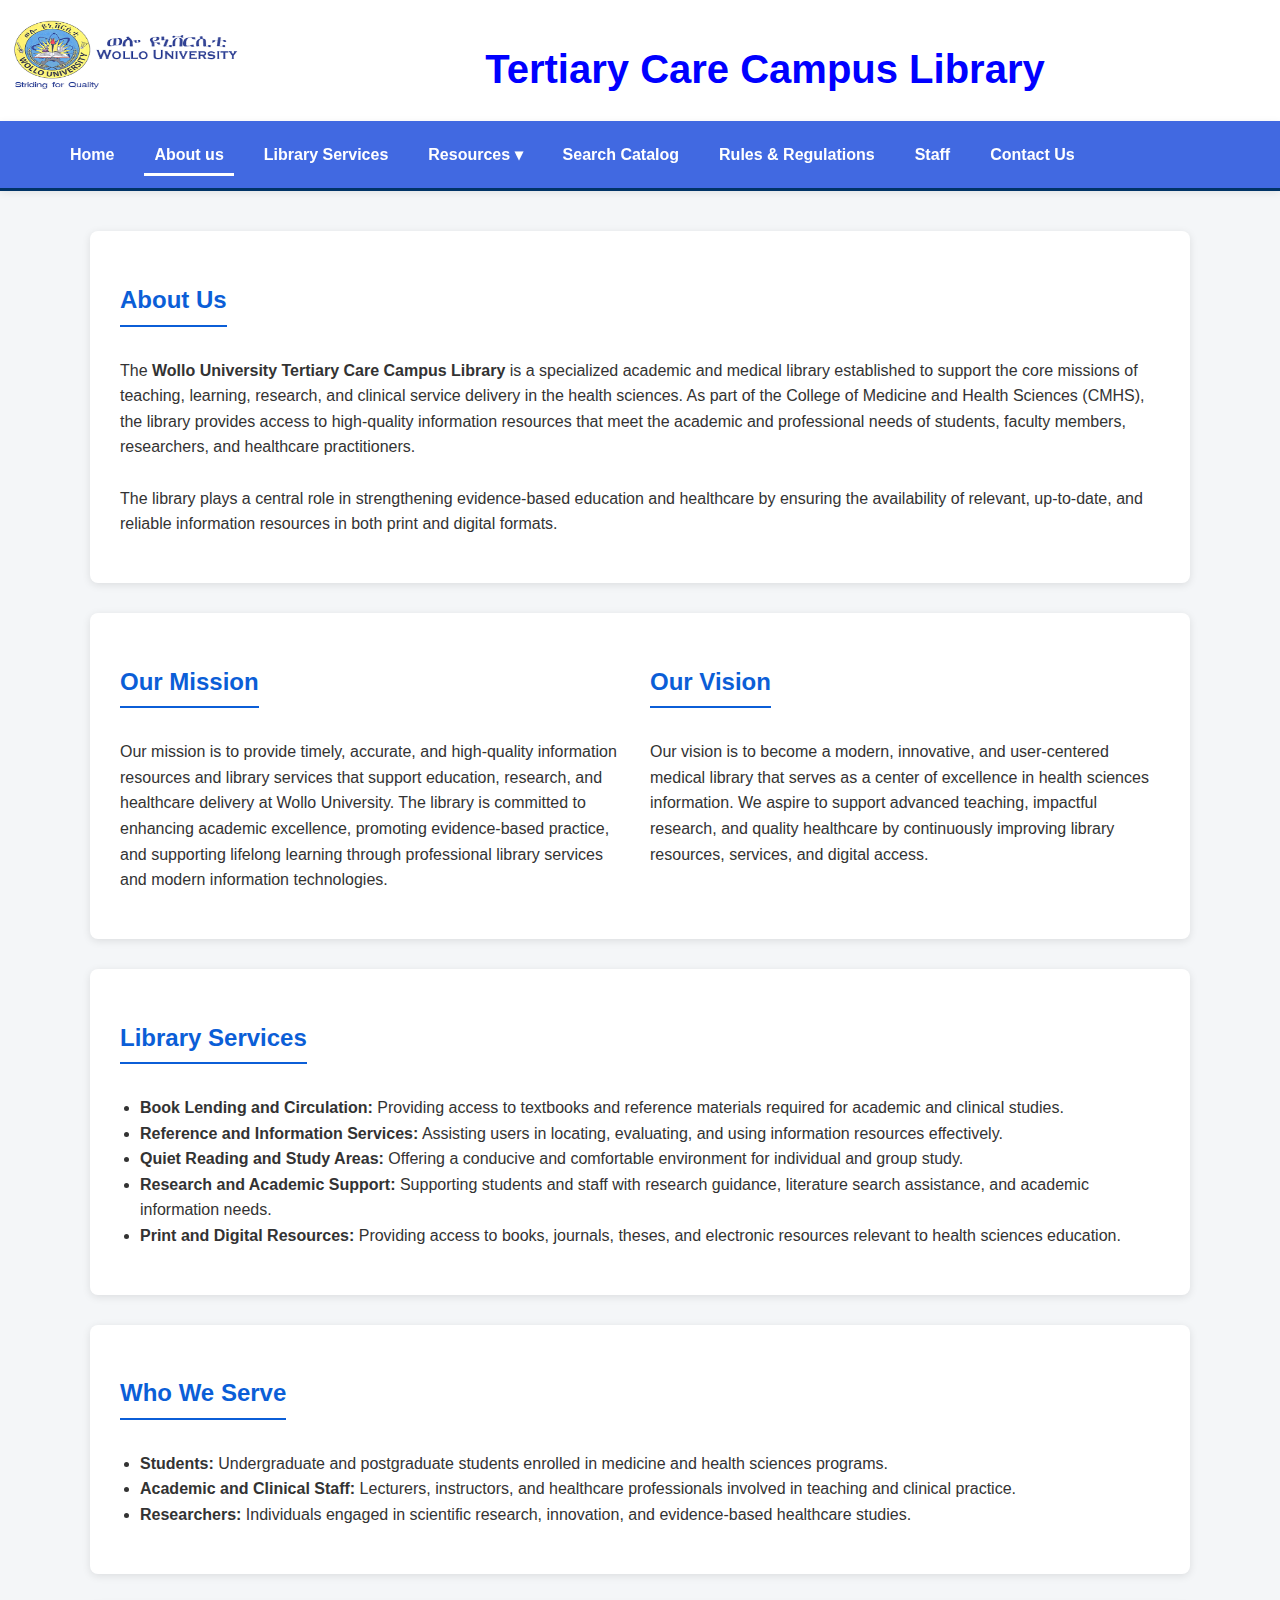
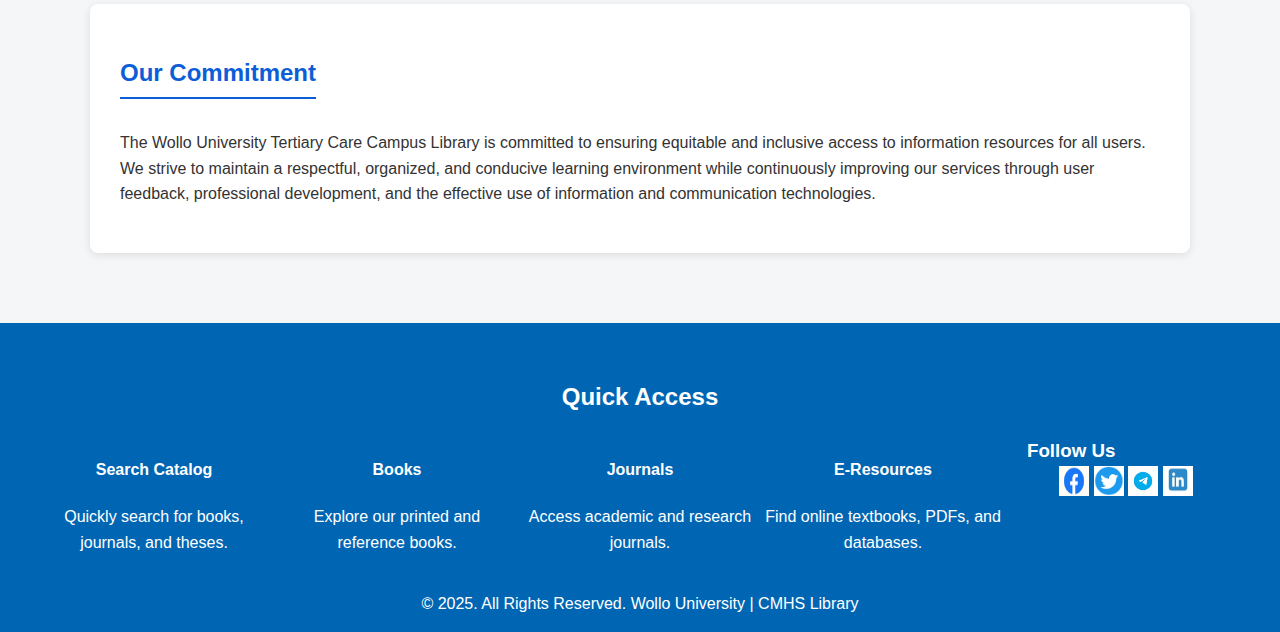
<file: Html/about.html>
<!DOCTYPE html>
<html lang="en">
<head>
  <meta charset="UTF-8">
  <title>About Us | CMHS Library</title>
  <link rel="stylesheet" href="../Css/index.css">
    <style>
        body {
            margin: 0;
            font-family: "Segoe UI", Arial, sans-serif;
            background: #f4f6f8;
            color: #333;
            line-height: 1.6;
        }


        header h1 {
            margin-bottom: 10px;
        }

        /* Container */
        .container {
            max-width: 1100px;
            margin: auto;
            padding: 40px 20px;
        }

        /* Section */
        .section {
            background: white;
            padding: 30px;
            margin-bottom: 30px;
            border-radius: 8px;
            box-shadow: 0 2px 8px rgba(0,0,0,0.1);
        }

        .section h2 {
            color: #0b5ed7;
            margin-bottom: 15px;
            border-bottom: 2px solid #0b5ed7;
            display: inline-block;
            padding-bottom: 5px;
        }

        /* Grid layout */
        .grid {
            display: grid;
            grid-template-columns: repeat(auto-fit, minmax(250px, 1fr));
            gap: 20px;
        }

        ul {
            padding-left: 20px;
        }
        /* Responsive */
        @media (max-width: 600px) {
            header h1 {
                font-size: 22px;
            }
        }
    </style>
</head>
<body>
<!-- Header -->
<header>
  <img src="../Images/wu.png" align="left" width="250px" height="80px" >
  <h1>Tertiary Care Campus Library</h1>
</header>
<!-- Navbar -->
<nav class="navbar">
  <div class="nav-container">
    <!-- hamburger -->
     <div class="hamburger" onclick="toggleMenu()">☰
     </div>
    <ul class="nav-links" id="navLinks">
      <li><a href="home.html">Home</a></li>
      <li><a href="about.html" class="active">About us</a></li>
      <li><a href="service.html">Library Services</a></li>
      <li class="dropdown">
        <a href="#">Resources ▾</a>
        <ul class="dropdown-menu">
          <li><a href="book.html">Books</a></li>
          <li><a href="jornal.html">Journals</a></li>
          <li><a href="these.html">Theses</a></li>
          <li><a href="resource.html">E-Resources</a></li>
        </ul>
      </li>
      <li><a href="search.html">Search Catalog</a></li>
      <li><a href="rule.html">Rules & Regulations</a></li>
      <li><a href="staff.html">Staff</a></li>
      <li><a href="contact.html">Contact Us</a></li>
    </ul>
  </div>
</nav>
<!-- About Section -->
<div class="container">

        <!-- About Section -->
        <div class="section">
            <h2>About Us</h2>
            <p>
The <strong>Wollo University Tertiary Care Campus Library</strong> is a specialized academic and medical
library established to support the core missions of teaching, learning, research, and clinical service
delivery in the health sciences. As part of the College of Medicine and Health Sciences (CMHS), the
library provides access to high-quality information resources that meet the academic and professional
needs of students, faculty members, researchers, and healthcare practitioners.
<br><br>
The library plays a central role in strengthening evidence-based education and healthcare by ensuring
the availability of relevant, up-to-date, and reliable information resources in both print and digital
formats.
</p>
        </div>

        <!-- Mission & Vision -->
        <div class="section grid">
            <div>
                <h2>Our Mission</h2>
               <p>
Our mission is to provide timely, accurate, and high-quality information resources and library services
that support education, research, and healthcare delivery at Wollo University. The library is committed
to enhancing academic excellence, promoting evidence-based practice, and supporting lifelong learning
through professional library services and modern information technologies.
</p>
            </div>

            <div>
                <h2>Our Vision</h2>
                <p>
Our vision is to become a modern, innovative, and user-centered medical library that serves as a center
of excellence in health sciences information. We aspire to support advanced teaching, impactful
research, and quality healthcare by continuously improving library resources, services, and digital
access.
</p>
            </div>
        </div>

        <!-- Services -->
        <div class="section">
            <h2>Library Services</h2>
            <ul>
    <li><strong>Book Lending and Circulation:</strong> Providing access to textbooks and reference materials
        required for academic and clinical studies.</li>

    <li><strong>Reference and Information Services:</strong> Assisting users in locating, evaluating, and
        using information resources effectively.</li>

    <li><strong>Quiet Reading and Study Areas:</strong> Offering a conducive and comfortable environment
        for individual and group study.</li>

    <li><strong>Research and Academic Support:</strong> Supporting students and staff with research
        guidance, literature search assistance, and academic information needs.</li>

    <li><strong>Print and Digital Resources:</strong> Providing access to books, journals, theses, and
        electronic resources relevant to health sciences education.</li>
</ul>
        </div>

        <!-- Users -->
        <div class="section">
            <h2>Who We Serve</h2>
            <ul>
    <li><strong>Students:</strong> Undergraduate and postgraduate students enrolled in medicine and
        health sciences programs.</li>

    <li><strong>Academic and Clinical Staff:</strong> Lecturers, instructors, and healthcare professionals
        involved in teaching and clinical practice.</li>

    <li><strong>Researchers:</strong> Individuals engaged in scientific research, innovation, and
        evidence-based healthcare studies.</li>
</ul>
        </div>
        <!-- Commitment -->
        <div class="section">
            <h2>Our Commitment</h2>
            <p>
The Wollo University Tertiary Care Campus Library is committed to ensuring equitable and inclusive
access to information resources for all users. We strive to maintain a respectful, organized, and
conducive learning environment while continuously improving our services through user feedback,
professional development, and the effective use of information and communication technologies.
</p>
        </div>
    </div>
<!-- Footer -->
<footer>
<section class="Quick-access"> 
  <center><h2 style="color: white;">Quick Access</h2></center>
  <div class="Q-access">
    <div class="access">
      <h4><a href="search.html">Search Catalog</a> </h4>
      <p>Quickly search for books, journals, and theses.</p>
    </div>
    <div class="access">
      <h4><a href="book.html">Books</a></h4>
      <p>Explore our printed and reference books.</p>
    </div>
    <div class="access">
      <h4><a href="jornal.html">Journals</a></h4>
      <p>Access academic and research journals.</p>
    </div>
    <div class="access">
      <h4><a href="resource.html">E-Resources</a></h4>
      <p>Find online textbooks, PDFs, and databases.</p>
    </div>
     <div class="access">
  <div class="footer-container">
         <h3>Follow Us</h3>
            <a href=" https://www.facebook.com/WolloUniversity111/." target="_blank" ><img src="../Images/face.png" width="30px" height="30px"></a>
            <a href="https://twitter.com" target="_blank" title="Twitter"><img src="../Images/twit.png" width="30px" height="30px"></a>
            <a href=" https://t.me/wollouniversity_official." target="_blank" >
            <img src="../Images/tele.png" width="30px" height="30px"> </a>
            <a href="https://linkedin.com" target="_blank" title="LinkedIn"><img src="../Images/link.png" width="30px" height="30px"></a>  
        </div>
    </div>
  </div>
</section>
  &copy; 2025. All Rights Reserved. Wollo University | CMHS Library
</footer>
<script>
  function toggleMenu(){
    document.getElementById("navLinks").classList.toggle("show");
  }
</script>
</body>
</html>
</file>
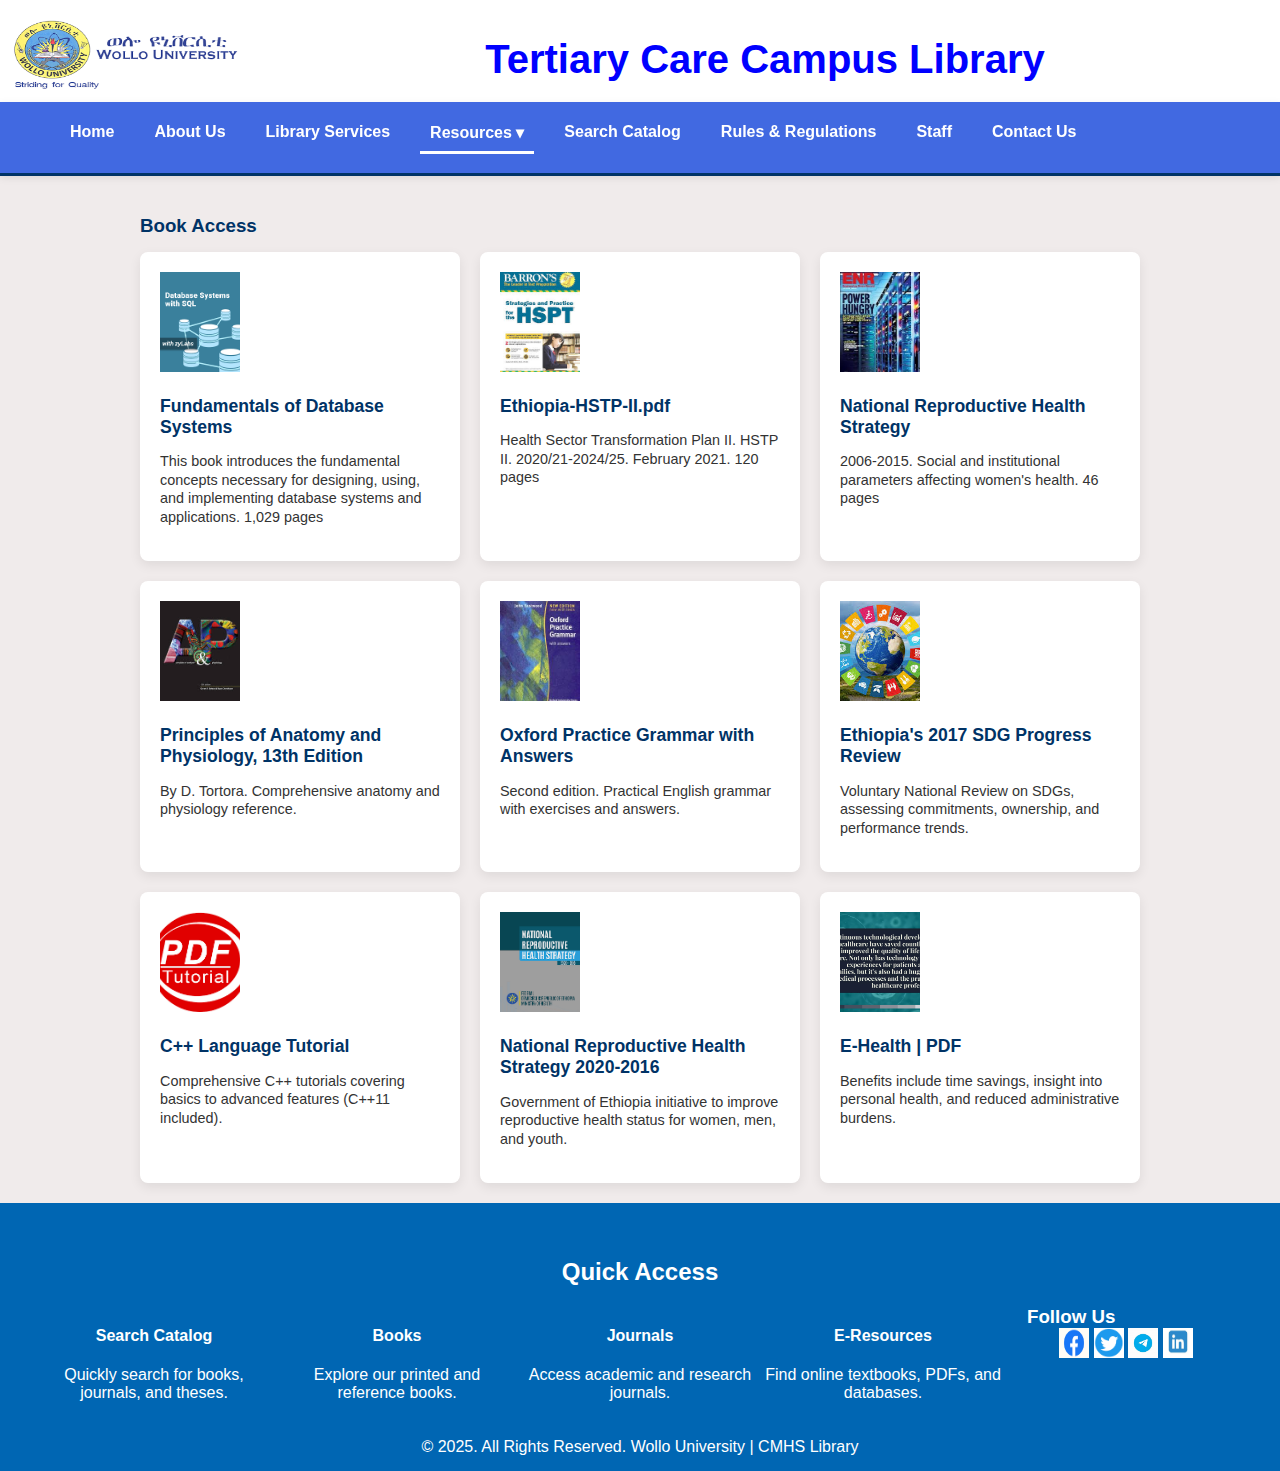
<file: Html/book.html>
<!DOCTYPE html>
<html lang="en">
<head>
  <meta charset="UTF-8">
  <title>Books | CMHS Library</title>
  <link rel="stylesheet" href="../Css/index.css">
  <style>
    /* Page-specific styles */
    body {
      background: rgb(240, 235, 235); /* override global gradient for book page */
    }

    section { 
      max-width: 1000px; 
      margin: auto; 
      padding: 20px; 
    }

    h3 { color: #003366; margin-bottom: 15px; }
    ul { padding-left: 20px; }
    li { margin-bottom: 10px; }

    /* Cards for books */
    .cards {
      display: grid;
      grid-template-columns: repeat(auto-fit, minmax(250px, 1fr));
      gap: 20px;
    }

    .card {
      background: #fff;
      border-left: 0px solid;
      padding: 20px;
      border-radius: 8px;
      box-shadow: 0 4px 12px rgba(0,0,0,0.08);
      transition: 0.3s;
    }

    .card:hover { transform: translateY(-5px); }

    .card img { width: 80px; height: 100px; object-fit: cover; margin-bottom: 10px; }

    .card h4 { margin: 10px 0; color: #003366; font-size: 1.1rem; }
    .card p { font-size: 0.9rem; line-height: 1.3; }

    /* Responsive adjustments */
    @media (max-width:768px){
      .cards { grid-template-columns: 1fr; }
    }
  </style>
</head>
<body>
  <!-- Header -->
  <header>
    <img src="../Images/wu.png" align="left" alt="Wollo University Logo" width="250" height="80">
    <h1>Tertiary Care Campus Library</h1>
  </header>

  <!-- Navbar -->
  <nav class="navbar">
    <div class="nav-container">
      <div class="hamburger" onclick="toggleMenu()">☰</div>
      <ul class="nav-links" id="navLinks">
        <li><a href="home.html">Home</a></li>
        <li><a href="about.html">About Us</a></li>
        <li><a href="service.html">Library Services</a></li>
        <li class="dropdown">
          <a href="#" class="active">Resources ▾</a>
          <ul class="dropdown-menu">
            <li><a href="book.html" class="active">Books</a></li>
            <li><a href="jornal.html">Journals</a></li>
            <li><a href="these.html">Theses</a></li>
            <li><a href="resource.html">E-Resources</a></li>
          </ul>
        </li>
        <li><a href="search.html">Search Catalog</a></li>
        <li><a href="rule.html">Rules & Regulations</a></li>
        <li><a href="staff.html">Staff</a></li>
        <li><a href="contact.html">Contact Us</a></li>
      </ul>
    </div>
  </nav>

  <!-- Book Section -->
  <section>
    <h3>Book Access</h3>
    <div class="cards">
      <div class="card">
        <a href="../Pdf/DBMS.pdf">
          <img src="../Images/data.png" alt="DBMS Book">
          <h4>Fundamentals of Database Systems</h4>
        </a>
        <p>This book introduces the fundamental concepts necessary for designing, using, and implementing database systems and applications. 1,029 pages</p>
      </div>

      <div class="card">
        <a href="../Pdf/ETHIOPIA HEALTH SECTOR DEVELOPMENT PROGRAMME.pdf">
          <img src="../Images/hs.png" alt="HSTP">
          <h4>Ethiopia-HSTP-II.pdf</h4>
        </a>
        <p>Health Sector Transformation Plan II. HSTP II. 2020/21-2024/25. February 2021. 120 pages</p>
      </div>

      <div class="card">
        <a href="../Pdf/Ethiopia National Reproductive Health Strategy 2006-2015.pdf">
          <img src="../Images/enr.png" alt="ENRHS">
          <h4>National Reproductive Health Strategy</h4>
        </a>
        <p>2006-2015. Social and institutional parameters affecting women's health. 46 pages</p>
      </div>

      <div class="card">
        <a href="../Pdf/Tortora Anatomy and physiology 13th edit.pdf">
          <img src="../Images/tor.png" alt="Anatomy">
          <h4>Principles of Anatomy and Physiology, 13th Edition</h4>
        </a>
        <p>By D. Tortora. Comprehensive anatomy and physiology reference.</p>
      </div>

      <div class="card">
        <a href="../Pdf/Oxford Practice Grammar with Answers.pdf">
          <img src="../Images/ox.png" alt="Oxford Grammar">
          <h4>Oxford Practice Grammar with Answers</h4>
        </a>
        <p>Second edition. Practical English grammar with exercises and answers.</p>
      </div>

      <div class="card">
        <a href="../Pdf/SDG.pdf">
          <img src="../Images/sd.png" alt="SDG Review">
          <h4>Ethiopia's 2017 SDG Progress Review</h4>
        </a>
        <p>Voluntary National Review on SDGs, assessing commitments, ownership, and performance trends.</p>
      </div>

      <div class="card">
        <a href="../Pdf/tutorial.pdf">
          <img src="../Images/to.png" alt="C++ Tutorial">
          <h4>C++ Language Tutorial</h4>
        </a>
        <p>Comprehensive C++ tutorials covering basics to advanced features (C++11 included).</p>
      </div>

      <div class="card">
        <a href="../Pdf/RH-strategy-2016.pdf">
          <img src="../Images/nrh.png" alt="National Reproductive Health Strategy">
          <h4>National Reproductive Health Strategy 2020-2016</h4>
        </a>
        <p>Government of Ethiopia initiative to improve reproductive health status for women, men, and youth.</p>
      </div>

      <div class="card">
        <a href="https://www.slideshare.net/slideshow/ehealth-100327253/100327253">
          <img src="../Images/E-Health.png" alt="E-Health">
          <h4>E-Health | PDF</h4>
        </a>
        <p>Benefits include time savings, insight into personal health, and reduced administrative burdens.</p>
      </div>
    </div>
  </section>

  <!-- Footer -->
  <footer>
    <section class="Quick-access">
      <center><h2>Quick Access</h2></center>
      <div class="Q-access">
        <div class="access"><h4><a href="search.html">Search Catalog</a></h4><p>Quickly search for books, journals, and theses.</p></div>
        <div class="access"><h4><a href="book.html">Books</a></h4><p>Explore our printed and reference books.</p></div>
        <div class="access"><h4><a href="jornal.html">Journals</a></h4><p>Access academic and research journals.</p></div>
        <div class="access"><h4><a href="resource.html">E-Resources</a></h4><p>Find online textbooks, PDFs, and databases.</p></div>
        <div class="access footer-container">
          <h3>Follow Us</h3>
          <a href=" https://www.facebook.com/WolloUniversity111/." target="_blank" ><img src="../Images/face.png" width="30px" height="30px"></a>
          <a href="https://twitter.com" target="_blank" title="Twitter"><img src="../Images/twit.png" width="30px" height="30px"></a>
          <a href=" https://t.me/wollouniversity_official." target="_blank" >
          <img src="../Images/tele.png" width="30px" height="30px"> </a>
          <a href="https://linkedin.com" target="_blank" title="LinkedIn"><img src="../Images/link.png" width="30px" height="30px"></a>
        </div>
      </div>
    </section>
    &copy; 2025. All Rights Reserved. Wollo University | CMHS Library
  </footer>

  <script>
    function toggleMenu(){
      document.getElementById("navLinks").classList.toggle("show");
    }
  </script>
</body>
</html>
</file>
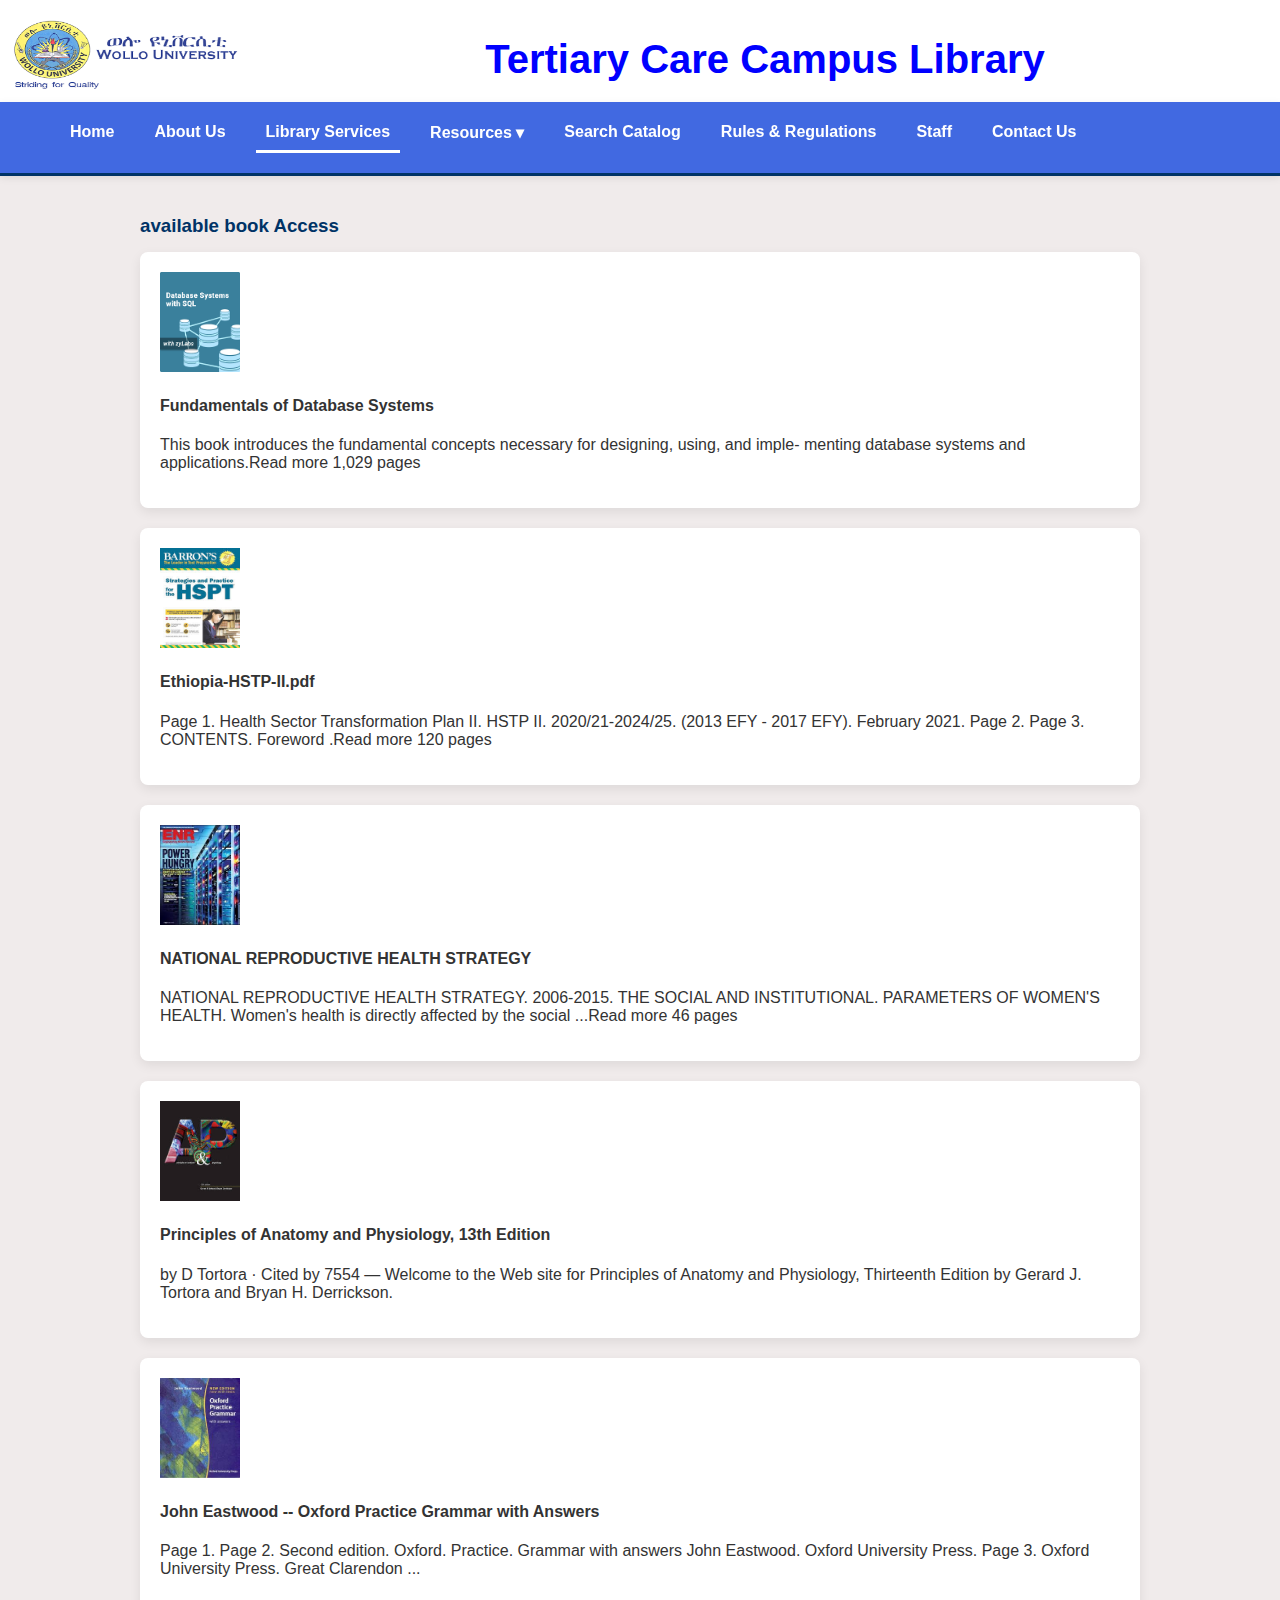
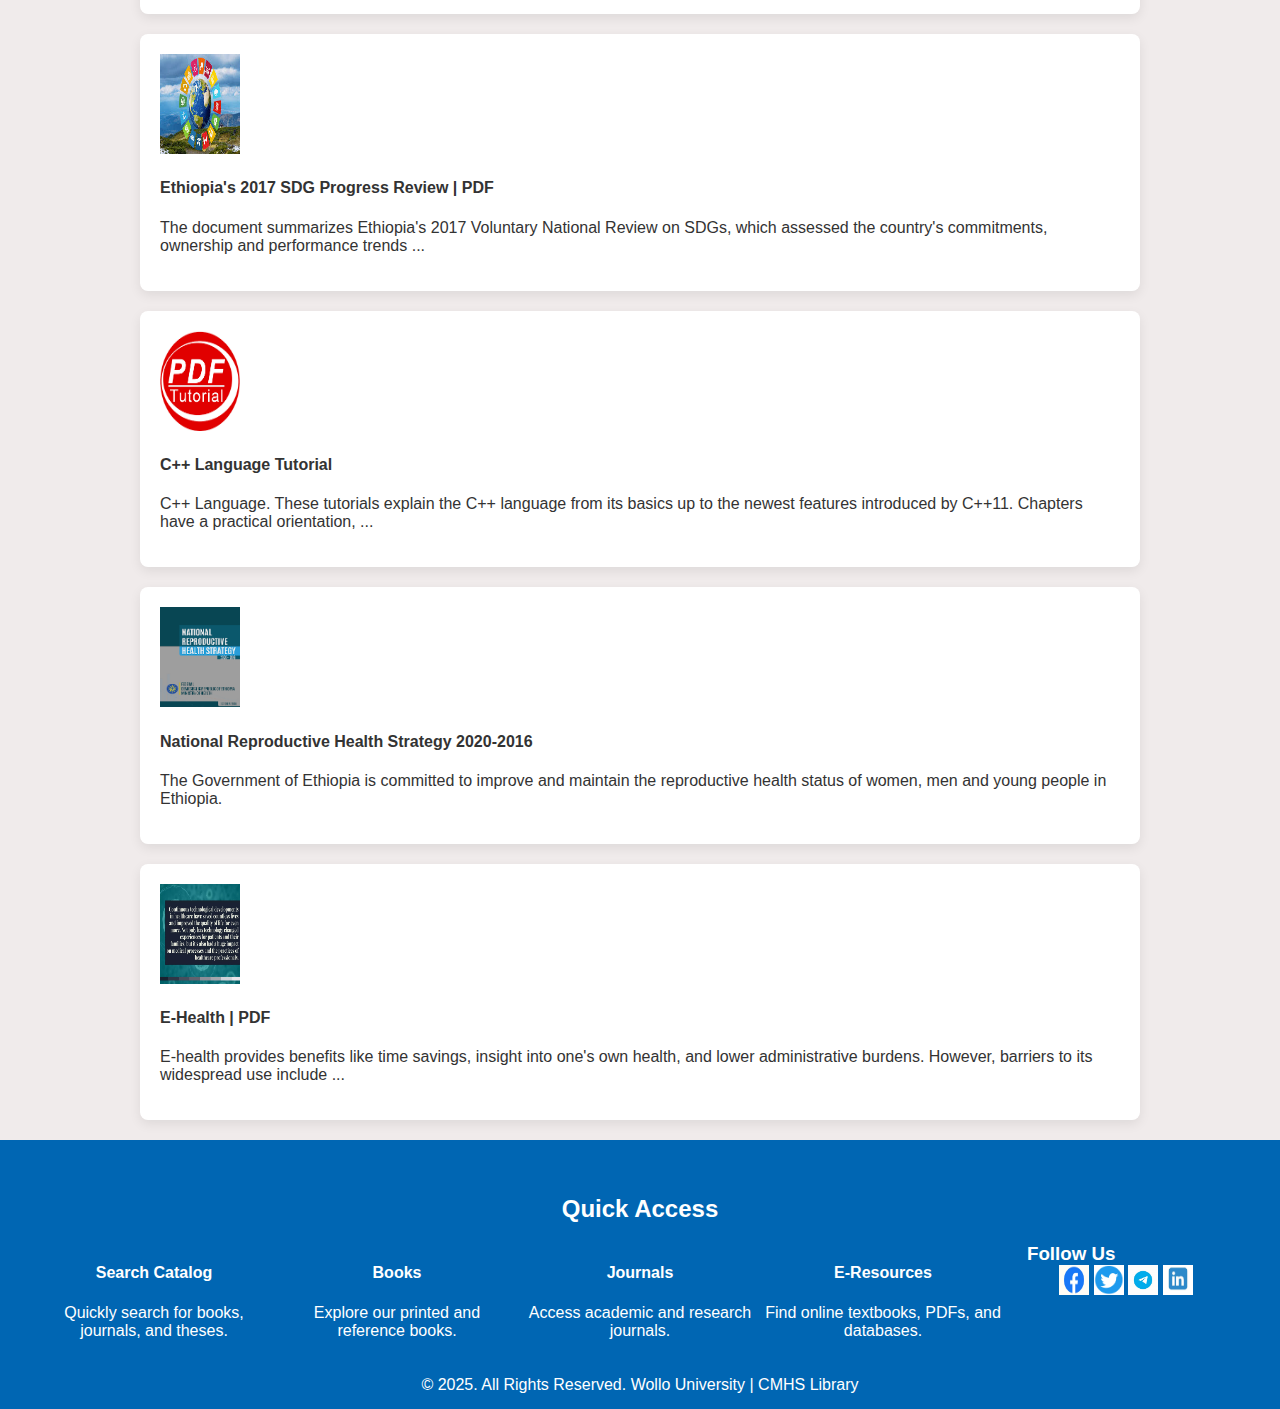
<file: Html/books.html>
<!DOCTYPE html>
<html lang="en">
<head>
  <meta charset="UTF-8">
  <title>Home | CMHS Library</title>
  <link rel="stylesheet" href="../Css/index.css">
  <style>
    body {
    margin:0;
    background:rgb(240, 235, 235);
    font-family: Arial, sans-serif;
    color: #333;
  }
    /* ===== Announcements / Quick Links ===== */
    section { max-width: 1000px; margin: auto; padding: 20px; }
    h3 { color: #003366; margin-bottom: 15px; }
    ul { padding-left: 20px; }
    li { margin-bottom: 10px; }
    /* ===== Cards for Quick Links ===== */
    .cards {
      display: grid;
      grid-template-rows: repeat(auto-fit, minmax(150px, 1fr));
      gap: 20px;
    }
    .card {
      background: #fff;
      border-left: 0px solid #2ca58d;
      padding: 20px;
      border-radius: 8px;
      box-shadow: 0 4px 12px rgba(0,0,0,0.08);
      transition: 0.3s;
    }
    .card:hover { transform: translateY(-5px); }
    /* ===== Responsive ===== */
    @media (max-width:768px){
      .nav-links { flex-direction: column; gap: 10px; }
      .cards { grid-template-rows: 1fr; }
    }
  </style>
</head>
<body>
<!-- Header -->
<header>
  <img src="../Images/wu.png" align="left" width="250px" height="80px" >
  <h1> Tertiary Care Campus Library</h1>
</header>
<!-- Navbar -->
<nav class="navbar">
  <div class="nav-container">
    <div class="hamburger" onclick="toggleMenu()">☰
     </div>
    <ul class="nav-links" id="navLinks">
      <li><a href="home.html">Home</a></li>
      <li><a href="about.html">About Us</a></li>
      <li><a href="service.html" class="active">Library Services</a></li>
      <!-- Resources Dropdown -->
      <li class="dropdown">
        <a href="#">Resources ▾</a>
        <ul class="dropdown-menu">
          <li><a href="book.html">Books</a></li>
          <li><a href="jornal.html">Journals</a></li>
          <li><a href="these.html">Theses</a></li>
          <li><a href="resource.html">E-Resources</a></li>
        </ul>
      </li>
      <li><a href="search.html">Search Catalog</a></li>
      <li><a href="rule.html">Rules & Regulations</a></li>
      <li><a href="staff.html">Staff</a></li>
      <li><a href="contact.html">Contact Us</a></li>
    </ul>
  </div>
</nav>
<!-- Quick Access / Highlights -->
<section>
  <h3>available book Access</h3>
  <div class="cards">
     <div class="card">
      <a href="../Pdf/DBMS.pdf">
         <img src="../Images/data.png" width="80" height="100"> 
        <h4> Fundamentals of Database Systems</a></h4>
        <p>This book introduces the fundamental concepts necessary for designing, using, and imple- menting database systems and applications.Read more
1,029 pages</p>
    </div>
    <div class="card">
      <a href="../Pdf/ETHIOPIA HEALTH SECTOR DEVELOPMENT PROGRAMME.pdf">
         <img src="../Images/hs.png" width="80px" height="100px"> 
         <h4>Ethiopia-HSTP-II.pdf</a></h4>
         <p>Page 1. Health Sector Transformation Plan II. HSTP II. 2020/21-2024/25. (2013 EFY - 2017 EFY). February 2021. Page 2. Page 3. CONTENTS. Foreword .Read more
120 pages</p>
    </div>
    <div class="card">
      <a href="../Pdf/Ethiopia National Reproductive Health Strategy 2006-2015.pdf">
         <img src="../Images/enr.png" width="80px" height="100px"> 
        <h4>NATIONAL REPRODUCTIVE HEALTH STRATEGY</a></h4>
        <p>NATIONAL REPRODUCTIVE HEALTH STRATEGY. 2006-2015. THE SOCIAL AND INSTITUTIONAL. PARAMETERS OF WOMEN'S HEALTH. Women's health is directly affected by the social ...Read more
46 pages</p>
    </div>
    <div class="card">
     <a href="../Pdf/Tortora Anatomy and physiology 13th edit.pdf">
         <img src="../Images/tor.png" width="80px" height="100px"> 
          <h4>Principles of Anatomy and Physiology, 13th Edition</a></h4>
          <p>by D Tortora · Cited by 7554 — Welcome to the Web site for Principles of Anatomy and Physiology, Thirteenth Edition by Gerard J. Tortora and Bryan H. Derrickson.</p>
    </div>
     <div class="card">
      <a href="../Pdf/Oxford Practice Grammar with Answers.pdf">
         <img src="../Images/ox.png" width="80px" height="100px"> 
         <h4>John Eastwood -- Oxford Practice Grammar with Answers</a></h4>
         <p>Page 1. Page 2. Second edition. Oxford. Practice. Grammar with answers John Eastwood. Oxford University Press. Page 3. Oxford University Press. Great Clarendon ...</p>
    </div>
    <div class="card">
      <a href="../Pdf/SDG.pdf">
         <img src="../Images/sd.png" width="80px" height="100px"> 
         <h4>Ethiopia's 2017 SDG Progress Review | PDF</a></h4>
         <p>The document summarizes Ethiopia's 2017 Voluntary National Review on SDGs, which assessed the country's commitments, ownership and performance trends ...</p>
    </div>
    <div class="card">
      <a href="../Pdf/tutorial.pdf"> 
        <img src="../Images/to.png" width="80px" height="100px"> 
        <h4>C++ Language Tutorial</a></h4>
        <p>C++ Language. These tutorials explain the C++ language from its basics up to the newest features introduced by C++11. Chapters have a practical orientation, ...</p>
    </div>
    <div class="card">
     <a href="../Pdf/RH-strategy-2016.pdf">
    <img src="../Images/nrh.png" width="80px" height="100px"> 
        <h4>National Reproductive Health Strategy 2020-2016</a></h4>
        <p>The Government of Ethiopia is committed to improve and maintain the reproductive health status of women, men and young people in Ethiopia.</p>
    </div>
    <div class="card">
     <a href="https://www.slideshare.net/slideshow/ehealth-100327253/100327253">
    <img src="../Images/E-Health.png" width="80px" height="100px"> 
        <h4>E-Health | PDF</a></h4>
        <p>E-health provides benefits like time savings, insight into one's own health, and lower administrative burdens. However, barriers to its widespread use include ...</p>
        </div>
    </div>
  </div>
</section>
<!-- Footer -->
<footer>
<section class="Quick-access"> 
  <center><h2>Quick Access</h2></center>
  <div class="Q-access">
    <div class="access">
      <h4><a href="search.html">Search Catalog</a> </h4>
      <p>Quickly search for books, journals, and theses.</p>
    </div>
    <div class="access">
      <h4><a href="book.html">Books</a></h4>
      <p>Explore our printed and reference books.</p>
    </div>
    <div class="access">
      <h4><a href="jornal.html">Journals</a></h4>
      <p>Access academic and research journals.</p>
    </div>
    <div class="access">
      <h4><a href="resource.html">E-Resources</a></h4>
      <p>Find online textbooks, PDFs, and databases.</p>
    </div>
     <div class="access">
  <div class="footer-container">
         <h3>Follow Us</h3>
         <a href=" https://www.facebook.com/WolloUniversity111/." target="_blank" ><img src="../Images/face.png" width="30px" height="30px"></a>
         <a href="https://twitter.com" target="_blank" title="Twitter"><img src="../Images/twit.png" width="30px" height="30px"></a>
         <a href=" https://t.me/wollouniversity_official." target="_blank" >
         <img src="../Images/tele.png" width="30px" height="30px"> </a>
         <a href="https://linkedin.com" target="_blank" title="LinkedIn"><img src="../Images/link.png" width="30px" height="30px"></a>
        </div>
    </div>
  </div>
</section>
  &copy; 2025. All Rights Reserved. Wollo University | CMHS Library
</footer>
<script>
  function toggleMenu(){
    document.getElementById("navLinks").classList.toggle("show");
  }
</script>
</body>
</html>
</file>
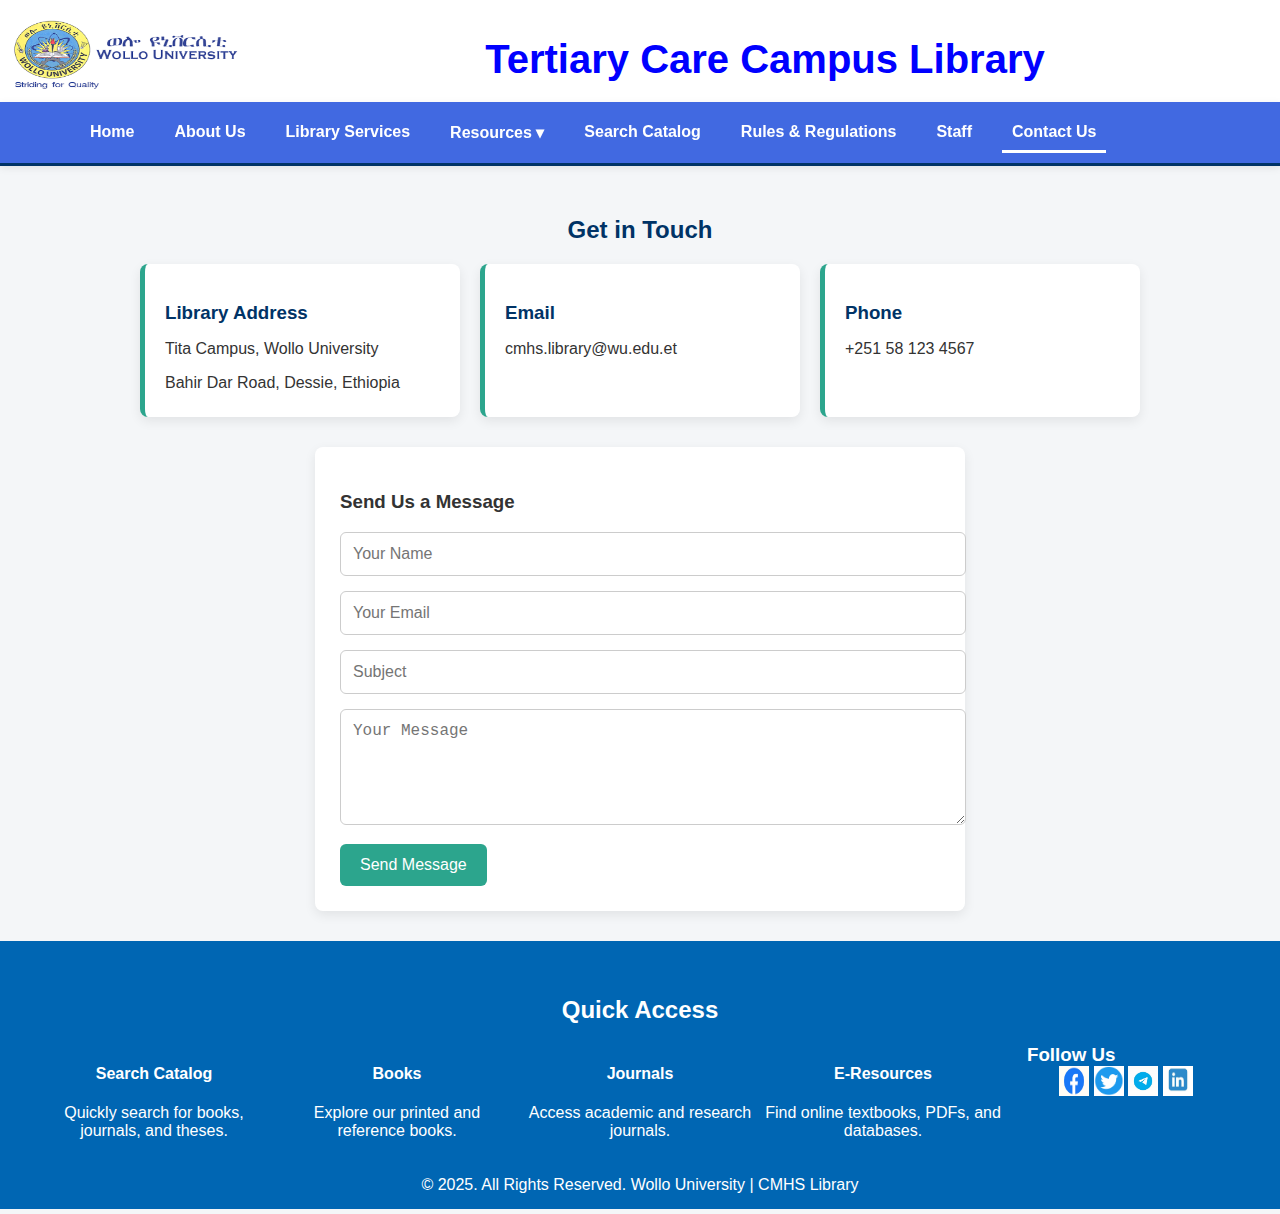
<file: Html/contact.html>
<!DOCTYPE html>
<html lang="en">
<head>
  <meta charset="UTF-8">
  <title>Contact Us | CMHS Library</title>
  <link rel="stylesheet" href="../Css/index.css">
  <style>
    body { margin:0; font-family: Arial, sans-serif; background:#f4f6f8; color:#333; }
    
    /* Contact Section */
    section { max-width:1000px; margin:auto; padding:30px 20px; }
    h2 { color:#003366; margin-bottom:20px; text-align:center; }

    /* Contact Cards */
    .contact-info {
      display:grid;
      grid-template-columns: repeat(auto-fit, minmax(250px,1fr));
      gap:20px;
      margin-bottom:30px;
    }
    .card {
      background:#fff;
      padding:20px;
      border-left:5px solid #2ca58d;
      border-radius:8px;
      box-shadow:0 4px 12px rgba(0,0,0,0.08);
    }
    .card h3 { color:#003366; margin-bottom:10px; }
    .card p { margin-bottom:5px; }

    /* Contact Form */
    form {
      background:#fff;
      padding:25px;
      border-radius:8px;
      box-shadow:0 4px 12px rgba(0,0,0,0.08);
      max-width:600px;
      margin:auto;
    }
    form input, form textarea {
      width:100%;
      padding:12px;
      margin-bottom:15px;
      border:1px solid #ccc;
      border-radius:6px;
      font-size:1rem;
    }
    form button {
      padding:12px 20px;
      background-color:#2ca58d;
      color:#fff;
      border:none;
      border-radius:6px;
      font-size:1rem;
      cursor:pointer;
      transition:0.3s;
    }
    form button:hover { background-color:#238c72; }
    /* Responsive */
    @media(max-width:768px){
      .nav-links { flex-direction: column; gap:10px; }
      .contact-info { grid-template-columns: 1fr; }
    }
  </style>
</head>
<body>
<!-- Header -->
<header>
  <img src="../Images/wu.png" align="left" width="250px" height="80px" >
  <h1>Tertiary Care Campus Library</h1>
</header>

<!-- Navbar -->
<nav class="navbar">
  <div class="nav-container">
    <!-- hamburger -->
     <div class="hamburger" onclick="toggleMenu()">☰
     </div>
    <ul class="nav-links" id="navLinks">
      <li><a href="home.html">Home</a></li>
      <li><a href="about.html">About Us</a></li>
      <li><a href="service.html">Library Services</a></li>
      <li class="dropdown">
        <a href="#">Resources ▾</a>
        <ul class="dropdown-menu">
          <li><a href="book.html">Books</a></li>
          <li><a href="jornal.html">Journals</a></li>
          <li><a href="these.html">Theses</a></li>
          <li><a href="resource.html">E-Resources</a></li>
        </ul>
      </li>
      <li><a href="search.html">Search Catalog</a></li>
      <li><a href="rule.html">Rules & Regulations</a></li>
      <li><a href="staff.html">Staff</a></li>
      <li><a href="contact.html" class="active">Contact Us</a></li>
    </ul>
  </div>
</nav>
<!-- Contact Info Section -->
<section>
  <h2>Get in Touch</h2>
  <div class="contact-info">
    <div class="card">
      <h3>Library Address</h3>
      <p>Tita Campus, Wollo University</p>
      <p>Bahir Dar Road, Dessie, Ethiopia</p>
    </div>
    <div class="card">
      <h3>Email</h3>
      <p>cmhs.library@wu.edu.et</p>
    </div>
    <div class="card">
      <h3>Phone</h3>
      <p>+251 58 123 4567</p>
    </div>
  </div>
  <!-- Contact Form -->
  <form onsubmit="alert('your message is sent Successfully')">
    <h3>Send Us a Message</h3>
    <input type="text" name="name" placeholder="Your Name" required>
    <input type="email" name="email" placeholder="Your Email" required>
    <input type="text" name="subject" placeholder="Subject" required>
    <textarea name="message" rows="5" placeholder="Your Message" required></textarea>
    <button type="submit">Send Message</button>
  </form>
</section>
<footer>
<section class="Quick-access"> 
  <center><h2 style="color: white;">Quick Access</h2></center>
  <div class="Q-access">
    <div class="access">
      <h4><a href="search.html">Search Catalog</a> </h4>
      <p>Quickly search for books, journals, and theses.</p>
    </div>
    <div class="access">
      <h4><a href="book.html">Books</a></h4>
      <p>Explore our printed and reference books.</p>
    </div>
    <div class="access">
      <h4><a href="jornal.html">Journals</a></h4>
      <p>Access academic and research journals.</p>
    </div>
    <div class="access">
      <h4><a href="resource.html">E-Resources</a></h4>
      <p>Find online textbooks, PDFs, and databases.</p>
    </div>
     <div class="access">
  <div class="footer-container">
         <h3>Follow Us</h3>
         <a href=" https://www.facebook.com/WolloUniversity111/." target="_blank" ><img src="../Images/face.png" width="30px" height="30px"></a>
         <a href="https://twitter.com" target="_blank" title="Twitter"><img src="../Images/twit.png" width="30px" height="30px"></a>
         <a href=" https://t.me/wollouniversity_official." target="_blank" >
         <img src="../Images/tele.png" width="30px" height="30px"> </a>
         <a href="https://linkedin.com" target="_blank" title="LinkedIn"><img src="../Images/link.png" width="30px" height="30px"></a> 
        </div>
    </div>
  </div>
</section>
  &copy; 2025. All Rights Reserved. Wollo University | CMHS Library
</footer>
<script>
  function toggleMenu(){
    document.getElementById("navLinks").classList.toggle("show");
  }
</script>
</body>
</html>
</file>
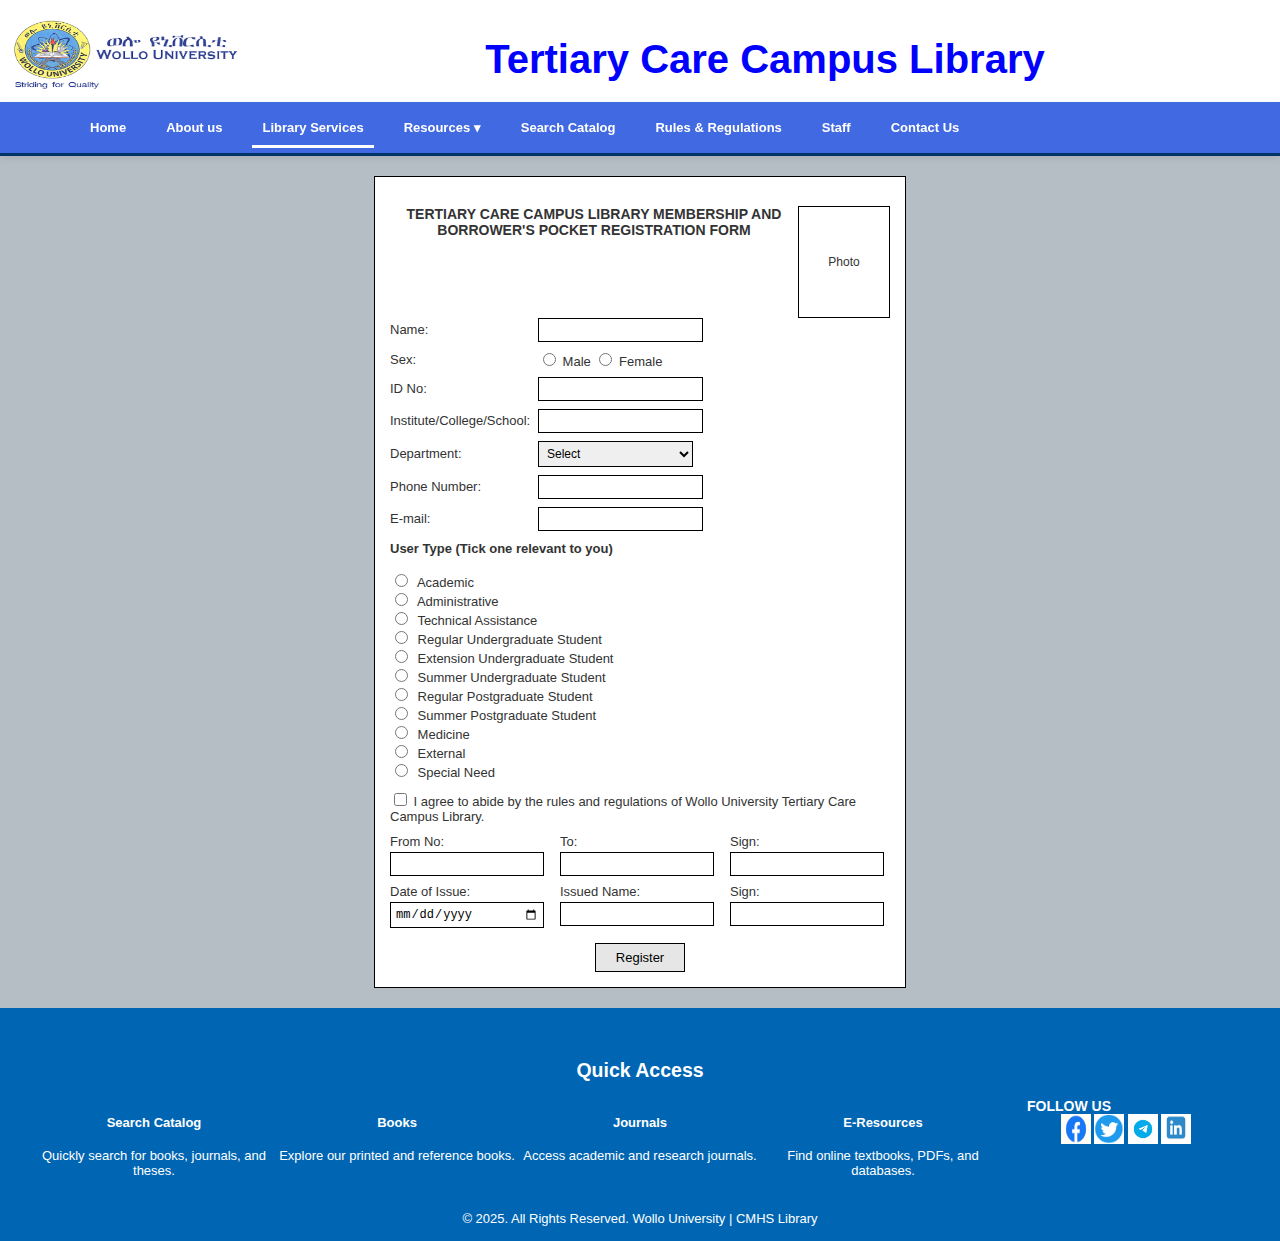
<file: Html/form.html>
<!DOCTYPE html>
<html lang="en">
<head>
    <meta charset="UTF-8">
    <title>Library Membership Registration Form</title>
    <link rel="stylesheet" href="../Css/index.css">
    <style>
/* Base */
body{
    background:#b6bec5;
    font-family:Arial, Helvetica, sans-serif;
    font-size:13px;
}
.form-container{
    width:500px;
    max-width:95%;
    margin:20px auto;
    background:#fff;
    border:1px solid #000;
    padding:15px;
}
h3{
    text-align:center;
    font-size:14px;
    margin-bottom:10px;
    text-transform:uppercase;
}
/* Photo */
.photo-box{
    width:90px;
    height:110px;
    border:1px solid #000;
    float:right;
    text-align:center;
    line-height:110px;
    font-size:12px;
}
.clear{ clear:both; }

/* Rows */
.row{
    display:flex;
    align-items:center;
    gap:8px;
    margin-bottom:8px;
}
label{
    min-width:140px;
}
/* Inputs */
input, select{
    padding:4px;
    border:1px solid #000;
    font-size:12px;
}
select{ flex:1; }
.department-select{
    width:155px;
    flex:none;
}
/* User type */
.user-type{
    margin:10px 0;
}
.user-type input{
    margin-right:6px;
}
/* Agreement */
.agreement{
    margin:10px 0;
}
/* Signature rows */
.sign-row{
    display:flex;
    gap:10px;
    margin-bottom:8px;
}
.sign-row div{
    flex:1;
}
.sign-row input{
    width:90%;
}
.sign-row label{
    display:block;
    margin-bottom:3px;
}
/* Button */
button{
    display:block;
    margin:15px auto 0;
    padding:6px 20px;
    font-size:13px;
    border:1px solid #000;
    background:#e6e6e6;
    cursor:pointer;
}
button:hover{
    background:#d0d0d0;
}
/* Print */
@media print{
    body{ background:#fff; }
    button{ display:none; }
}
/* 📱 MOBILE RESPONSIVENESS */
@media (max-width:600px){
    .photo-box{
        float:none;
        margin:0 auto 10px;
    }
    .row{
        flex-direction:column;
        align-items:flex-start;
    }
    label{
        min-width:100%;
    }
    select,input{
        width:100%;
    }
    .department-select{
        width:100%;
    }
    .sign-row{
        flex-direction:column;
    }
    .sign-row input{
        width:100%;
    }
}
</style>
</head>
<body>
    <!-- Header -->
<header>
    <img src="../Images/wu.png" align="left" width="250px" height="80px" >
    <h1> Tertiary Care Campus Library</h1>
  </header>
  <!-- Navbar -->
  <nav class="navbar">
    <div class="nav-container">
      <!-- hamburger -->
       <div class="hamburger" onclick="toggleMenu()">☰</div>
      <ul class="nav-links" id="navLinks">
        <li><a href="home.html">Home</a></li>
        <li><a href="about.html">About us</a></li>
        <li><a href="service.html"  class="active">Library Services</a></li>
        <li class="dropdown">
          <a href="#">Resources ▾</a>
          <ul class="dropdown-menu">
            <li><a href="book.html">Books</a></li>
            <li><a href="jornal.html">Journals</a></li>
            <li><a href="these.html">Theses</a></li>
            <li><a href="resource.html">E-Resources</a></li>
          </ul>
        </li>
        <li><a href="search.html">Search Catalog</a></li>
        <li><a href="rule.html">Rules & Regulations</a></li>
        <li><a href="staff.html">Staff</a></li>
        <li><a href="contact.html">Contact Us</a></li>
      </ul>
    </div>
  </nav>
<div class="form-container">
<form onsubmit="alert('Successfully Registered')">
    <div class="photo-box">Photo</div>
    <h3>Tertiary Care Campus Library Membership and Borrower's Pocket Registration Form</h3>
    <div class="clear"></div>

    <div class="row">
        <label>Name:</label>
        <input type="text" required>
    </div>
    <div class="row">
        <label>Sex:</label>
        <div>
            <input type="radio" name="sex" required> Male
            <input type="radio" name="sex" required> Female
        </div>
    </div>
    <div class="row">
        <label>ID No:</label>
        <input type="text" required>
    </div>
    <div class="row">
        <label>Institute/College/School:</label>
        <input type="text" required>
    </div>
    <div class="row">
        <label>Department:</label>
        <select class="department-select" required>
            <option value="">Select</option>
            <option>Anesthesia</option> 
            <option>Comprehensive Nursing</option>
            <option>Emergency Nursing</option>
            <option>Environmental Health</option>
            <option>Health Informatics</option>                   
            <option>Medical Laboratory</option>
            <option>Medicine</option>
            <option>Midwifery</option>
            <option>Occupational Health</option>
            <option>Pediatric Nursing</option>
            <option>Pharmacy</option>
            <option>Psychiatry Health</option>
            <option>Public Health</option>
            <option>Surgical Nursing</option>   
        </select>
    </div>
    <div class="row">
        <label>Phone Number:</label>
        <input type="tel" required>
    </div>
    <div class="row">
        <label>E-mail:</label>
        <input type="email" required>
    </div>
    <div class="user-type">
        <strong>User Type (Tick one relevant to you)</strong><br><br>
        <input type="radio" name="userType" required> Academic<br>
        <input type="radio" name="userType" required> Administrative<br>
        <input type="radio" name="userType" required> Technical Assistance<br>
        <input type="radio" name="userType" required> Regular Undergraduate Student<br>
        <input type="radio" name="userType" required> Extension Undergraduate Student<br>
        <input type="radio" name="userType" required> Summer Undergraduate Student<br>
        <input type="radio" name="userType" required> Regular Postgraduate Student<br>
        <input type="radio" name="userType" required> Summer Postgraduate Student<br>
        <input type="radio" name="userType" required> Medicine<br>
        <input type="radio" name="userType" required> External<br>
        <input type="radio" name="userType" required> Special Need
    </div>
    <div class="agreement">
        <label>
            <input type="checkbox" required>
            I agree to abide by the rules and regulations of Wollo University Tertiary Care Campus Library.
        </label>
    </div>
    <div class="sign-row">
        <div>
            <label>From No:</label>
            <input type="text" required>
        </div>
        <div>
            <label>To:</label>
            <input type="text" required>
        </div>
        <div>
            <label>Sign:</label>
            <input type="text" required>
        </div>
    </div>
    <div class="sign-row">
        <div>
            <label>Date of Issue:</label>
            <input type="date" required>
        </div>
        <div>
            <label>Issued Name:</label>
            <input type="text" required>
        </div>
        <div>
            <label>Sign:</label>
            <input type="text" required>
        </div>
    </div>
    <button type="submit">Register</button>
</form>
</div>
<footer>
<section class="Quick-access"> 
  <center><h2 style="color: white;">Quick Access</h2></center>
  <div class="Q-access">
    <div class="access">
      <h4><a href="search.html">Search Catalog</a> </h4>
      <p>Quickly search for books, journals, and theses.</p>
    </div>
    <div class="access">
      <h4><a href="book.html">Books</a></h4>
      <p>Explore our printed and reference books.</p>
    </div>
    <div class="access">
      <h4><a href="jornal.html">Journals</a></h4>
      <p>Access academic and research journals.</p>
    </div>
    <div class="access">
      <h4><a href="resource.html">E-Resources</a></h4>
      <p>Find online textbooks, PDFs, and databases.</p>
    </div>
     <div class="access">
  <div class="footer-container">
         <h3>Follow Us</h3>
         <a href=" https://www.facebook.com/WolloUniversity111/." target="_blank" ><img src="../Images/face.png" width="30px" height="30px"></a>
         <a href="https://twitter.com" target="_blank" title="Twitter"><img src="../Images/twit.png" width="30px" height="30px"></a>
         <a href=" https://t.me/wollouniversity_official." target="_blank" >
         <img src="../Images/tele.png" width="30px" height="30px"> </a>
         <a href="https://linkedin.com" target="_blank" title="LinkedIn"><img src="../Images/link.png" width="30px" height="30px"></a>
        </div>
    </div>
  </div>
</section>
  &copy; 2025. All Rights Reserved. Wollo University | CMHS Library
</footer>
  <script>
    function toggleMenu(){
      document.getElementById("navLinks").classList.toggle("show");
    }
  </script>
</body>
</html>
</file>
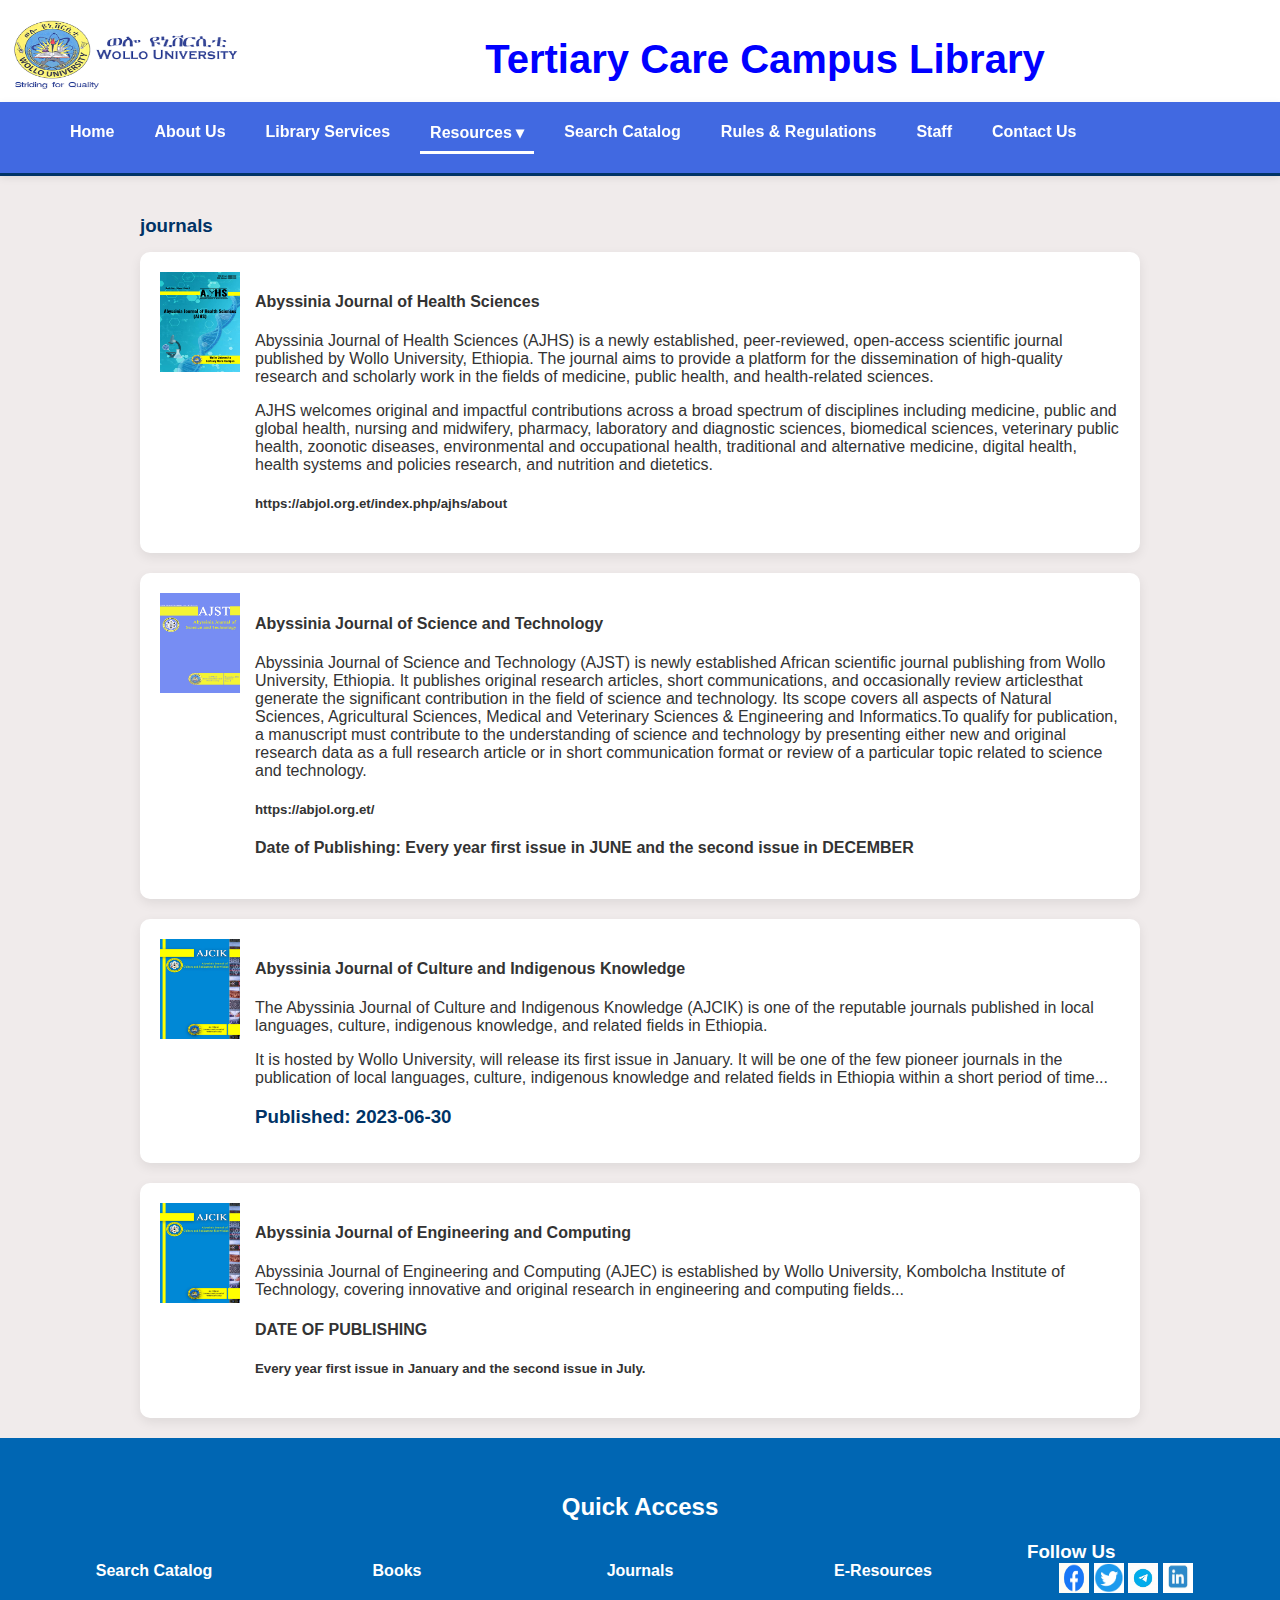
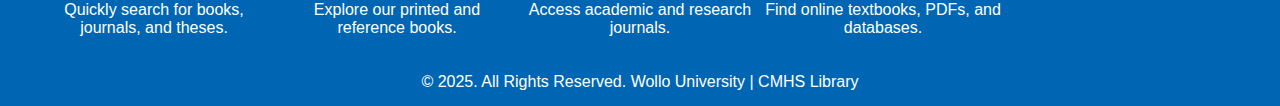
<file: Html/jornal.html>
<!DOCTYPE html>
<html lang="en">
<head>
  <meta charset="UTF-8">
  <title>Journals | CMHS Library</title>
  <link rel="stylesheet" href="../Css/index.css">
  <style>
    body {
      margin: 0;
      background: rgb(240, 235, 235);
      font-family: Arial, sans-serif;
      color: #333;
    }
    section { max-width: 1000px; margin: auto; padding: 20px; }
    h3 { color: #003366; margin-bottom: 15px; }
    ul { padding-left: 20px; }
    li { margin-bottom: 10px; }

    /* ===== Cards for Quick Links ===== */
    .cards {
      display: grid;
      grid-template-columns: 1fr;
      gap: 20px;
    }

    .card {
      background: #fff;
      padding: 20px;
      border-radius: 10px;
      box-shadow: 0 4px 12px rgba(0,0,0,0.08);
      transition: 0.5s;
      display: flex;
      gap: 15px;
      flex-wrap: wrap; /* allow stacking on mobile */
    }
    .card:hover { transform: translateY(-5px); }

    .card img {
      width: 80px;
      height: 100px;
      flex-shrink: 0;
    }

    .card-content {
      flex: 1;
      min-width: 200px;
    }

    /* ===== Responsive ===== */
    @media (max-width:768px){
      .nav-links { flex-direction: column; gap: 10px; }
      .card {
        flex-direction: column;
        align-items: center;
        text-align: center;
      }
      .card img {
        margin-bottom: 10px;
      }
      .card-content h4, .card-content p, .card-content h5 {
        text-align: center;
      }
    }

    /* Hamburger menu toggle */
    .nav-links.show {
      display: flex;
      flex-direction: column;
    }
  </style>
</head>
<body>
<header>
  <img src="../Images/wu.png" align="left" width="250px" height="80px" >
  <h1> Tertiary Care Campus Library</h1>
</header>

<nav class="navbar">
  <div class="nav-container">
    <div class="hamburger" onclick="toggleMenu()">☰</div>
    <ul class="nav-links" id="navLinks">
      <li><a href="home.html">Home</a></li>
      <li><a href="about.html">About Us</a></li>
      <li><a href="service.html">Library Services</a></li>
      <li class="dropdown">
        <a href="#" class="active">Resources ▾</a>
        <ul class="dropdown-menu">
          <li><a href="book.html">Books</a></li>
          <li><a href="jornal.html" class="active">Journals</a></li>
          <li><a href="these.html">Theses</a></li>
          <li><a href="resource.html">E-Resources</a></li>
        </ul>
      </li>
      <li><a href="search.html">Search Catalog</a></li>
      <li><a href="rule.html">Rules & Regulations</a></li>
      <li><a href="staff.html">Staff</a></li>
      <li><a href="contact.html">Contact Us</a></li>
    </ul>
  </div>
</nav>

<section>
  <h3>journals</h3>
  <div class="cards">

    <div class="card">
      <a href="https://abjol.org.et/index.php/ajhs/about">
        <img src="../Images/jo.png" alt="AJHS Logo">
      </a>
      <div class="card-content">
        <a href="https://abjol.org.et/index.php/ajhs/about">
          <h4> Abyssinia Journal of Health Sciences</h4>
        </a>
        <p>Abyssinia Journal of Health Sciences (AJHS) is a newly established, peer-reviewed, open-access scientific journal published by Wollo University, Ethiopia.
        The journal aims to provide a platform for the dissemination of high-quality research and scholarly work in the fields of medicine, public health, and health-related sciences.<p> AJHS welcomes original
     and impactful contributions across a broad spectrum of disciplines 
     including medicine, public and global health, nursing and midwifery, 
     pharmacy, laboratory and diagnostic sciences, biomedical sciences, 
     veterinary public health, zoonotic diseases, environmental and 
     occupational health, traditional and alternative medicine, digital
      health, health systems and policies research, and nutrition and
       dietetics. </p>
        </p>
        <h5><a href="https://abjol.org.et/index.php/ajhs/about">https://abjol.org.et/index.php/ajhs/about</a></h5>
      </div>
    </div>

    <div class="card">
      <a href="https://abjol.org.et/index.php/ajst/issue/view/48">
        <img src="../Images/jou.png" alt="AJST Logo">
      </a>
      <div class="card-content">
        <a href="https://abjol.org.et/index.php/ajst/issue/view/48">
          <h4>Abyssinia Journal of Science and Technology</h4>
        </a>
        <p>Abyssinia Journal of Science and Technology (AJST) is newly established African scientific journal publishing from Wollo University, Ethiopia. It publishes original research articles, short communications, and occasionally review articlesthat
           generate the significant contribution in the field of science and technology. Its scope covers all aspects of Natural Sciences, 
           Agricultural Sciences, Medical and Veterinary Sciences & Engineering and Informatics.To qualify for publication, a manuscript must contribute to the
          understanding of science and technology by presenting either new and original research data as a full research article or in short communication format or review of a particular topic related to science and technology.</p>
        <h5><a href="https://abjol.org.et/">https://abjol.org.et/</a></h5>
        <h4>Date of Publishing: Every year first issue in JUNE and the second issue in DECEMBER</h4>
      </div>
    </div>

    <div class="card">
      <a href="#">
        <img src="../Images/jour.png" alt="AJCIK Logo">
      </a>
      <div class="card-content">
        <a href="#"><h4>Abyssinia Journal of Culture and Indigenous Knowledge</h4></a>
<p>The Abyssinia Journal of Culture and Indigenous Knowledge (AJCIK) is one of the reputable journals published in local languages, culture, indigenous knowledge, and related fields in Ethiopia.</p>
<p> It is hosted by Wollo University, will release its first issue in January. It will be one of the few pioneer 
journals in the publication of local languages, culture, indigenous knowledge and related fields in Ethiopia within a short period of time... </p>
        <h3>Published: 2023-06-30</h3>
      </div>
    </div>

    <div class="card">
      <a href="#">
        <img src="../Images/jour.png" alt="AJEC Logo">
      </a>
      <div class="card-content">
        <a href="#"><h4>Abyssinia Journal of Engineering and Computing</h4></a>
        <p>Abyssinia Journal of Engineering and Computing (AJEC) is established by Wollo University, Kombolcha Institute of Technology, covering innovative and original research in engineering and computing fields...</p>
        <h4>DATE OF PUBLISHING</h4>
        <h5>Every year first issue in January and the second issue in July.</h5>
      </div>
    </div>

  </div>
</section>

<footer>
  <section class="Quick-access"> 
    <center><h2 style="color: white;">Quick Access</h2></center>
    <div class="Q-access">
      <div class="access">
        <h4><a href="search.html">Search Catalog</a> </h4>
        <p>Quickly search for books, journals, and theses.</p>
      </div>
      <div class="access">
        <h4><a href="book.html">Books</a></h4>
        <p>Explore our printed and reference books.</p>
      </div>
      <div class="access">
        <h4><a href="jornal.html">Journals</a></h4>
        <p>Access academic and research journals.</p>
      </div>
      <div class="access">
        <h4><a href="resource.html">E-Resources</a></h4>
        <p>Find online textbooks, PDFs, and databases.</p>
      </div>
      <div class="access">
        <div class="footer-container">
          <h3>Follow Us</h3>
          <a href=" https://www.facebook.com/WolloUniversity111/." target="_blank" ><img src="../Images/face.png" width="30px" height="30px"></a>
            <a href="https://twitter.com" target="_blank" title="Twitter"><img src="../Images/twit.png" width="30px" height="30px"></a>
            <a href=" https://t.me/wollouniversity_official." target="_blank" >
            <img src="../Images/tele.png" width="30px" height="30px"> </a>
            <a href="https://linkedin.com" target="_blank" title="LinkedIn"><img src="../Images/link.png" width="30px" height="30px"></a> 
        </div>
      </div>
    </div>
  </section>
  &copy; 2025. All Rights Reserved. Wollo University | CMHS Library
</footer>

<script>
  function toggleMenu(){
    document.getElementById("navLinks").classList.toggle("show");
  }
</script>
</body>
</html>
</file>
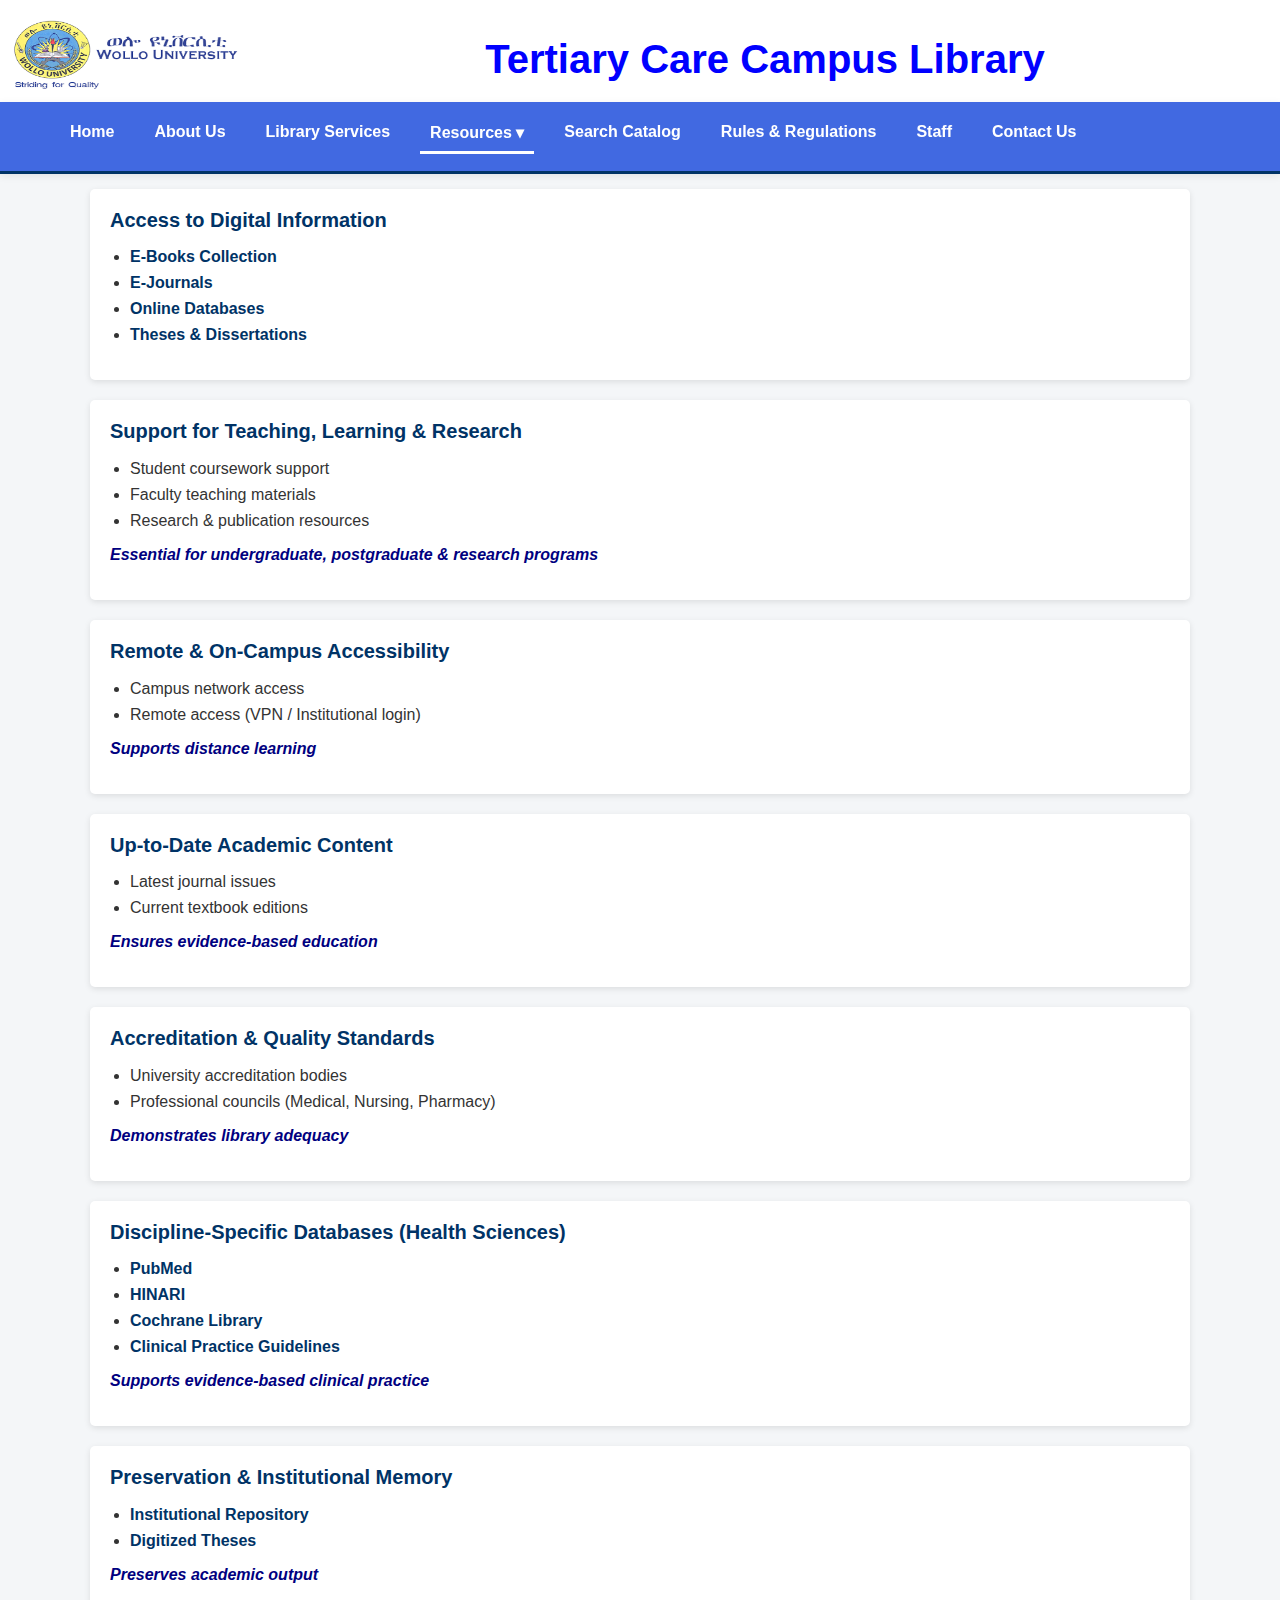
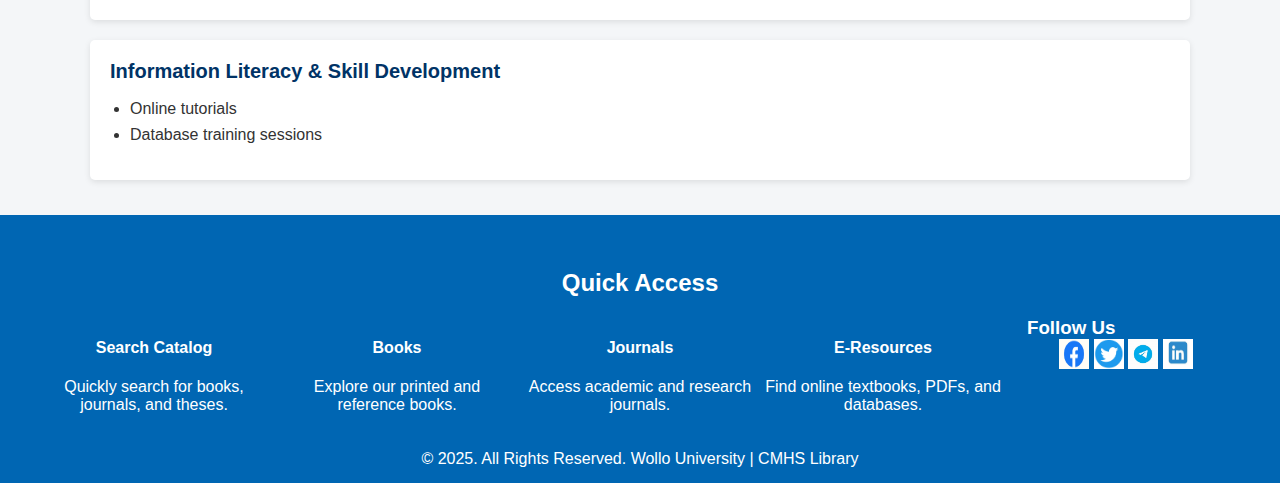
<file: Html/resource.html>
<!DOCTYPE html>
<html lang="en">
<head>
  <meta charset="UTF-8">
  <title>E-Resources | CMHS Library</title>
  <link rel="stylesheet" href="../Css/index.css">
  <style>
    body {
       margin:0; 
       font-family: Arial, sans-serif; 
       background:#f4f6f8; 
       color:#333; }
        .container {
            width: 95%;
            max-width: 1100px;
            margin: auto;
            padding: 15px;
        }
        .section {
            background: white;
            margin-bottom: 20px;
            padding: 20px;
            border-left: 0px solid #003366;
            border-radius: 5px;
            box-shadow: 0 2px 6px rgba(0,0,0,0.1);
               transition: 0.3s;
    }
    .section:hover { transform: translateY(-5px); }
        .section h2 {
            margin-top: 0;
            color: #003366;
            font-size: 20px;
            text-align: left;
        }
        ul {
            padding-left: 20px;
        }
        ul li {
            margin-bottom: 8px;
        }
        .check {
            color:Navy;
            font-weight: bold;
            margin-top: 10px;
            font-style: italic;
        }
        /* Clickable links */
        a.resource-link {
            color: #003366;
            text-decoration: none;
            font-weight: bold;
        }

        a.resource-link:hover {
            text-decoration: underline;
            color: #0055aa;
        }
         /* Responsive */
    @media(max-width:768px){
      .nav-links { flex-direction: column; gap:10px; }
    }
  </style>
</head>
<body>
<!-- Header -->
<header>
  <img src="../Images/wu.png" align="left" width="250px" height="80px" >
  <h1> Tertiary Care Campus Library</h1>
</header>
<!-- Navbar -->
<nav class="navbar">
  <div class="nav-container">
    <!-- hamburger -->
     <div class="hamburger" onclick="toggleMenu()">☰
     </div>
    <ul class="nav-links" id="navLinks">
      <li><a href="home.html">Home</a></li>
      <li><a href="about.html">About Us</a></li>
      <li><a href="service.html">Library Services</a></li>
      <li class="dropdown">
        <a href="#" class="active">Resources ▾</a>
        <ul class="dropdown-menu">
          <li><a href="book.html">Books</a></li>
          <li><a href="jornal.html">Journals</a></li>
          <li><a href="these.html">Theses</a></li>
          <li><a href="resource.html" class="active">E-Resources</a></li>
        </ul>
      </li>
      <li><a href="search.html">Search Catalog</a></li>
      <li><a href="rule.html">Rules & Regulations</a></li>
      <li><a href="staff.html">Staff</a></li>
      <li><a href="contact.html">Contact Us</a></li>
    </ul>
  </div>
</nav>
<!-- E-Resources Section -->
<div class="container">
    <div class="section">
        <h2>Access to Digital Information</h2>
        <ul>
            <li><a class="resource-link" href="#">E-Books Collection</a></li>
            <li><a class="resource-link" href="#">E-Journals</a></li>
            <li><a class="resource-link" href="#">Online Databases</a></li>
            <li><a class="resource-link" href="#">Theses & Dissertations</a></li>
        </ul>
    </div>
    <div class="section">
        <h2> Support for Teaching, Learning & Research</h2>
        <ul>
            <li>Student coursework support</li>
            <li>Faculty teaching materials</li>
            <li> <a href="https://core.ac.uk"> Research & publication resources</a></li>
        </ul>
        <p class="check">Essential for undergraduate, postgraduate & research programs</p>
    </div>
    <div class="section">
        <h2> Remote & On-Campus Accessibility</h2>
        <ul>
            <li>Campus network access</li>
            <li>Remote access (VPN / Institutional login)</li>
        </ul>
        <p class="check">Supports distance learning</p>
    </div>
    <div class="section">
        <h2> Up-to-Date Academic Content</h2>
        <ul>
            <li>Latest journal issues</li>
            <li>Current textbook editions</li>
        </ul>
        <p class="check">Ensures evidence-based education</p>
    </div>
    <div class="section">
        <h2>Accreditation & Quality Standards</h2>
        <ul>
            <li>University accreditation bodies</li>
            <li>Professional councils (Medical, Nursing, Pharmacy)</li>
        </ul>
        <p class="check">Demonstrates library adequacy</p>
    </div>
    <div class="section">
        <h2> Discipline-Specific Databases (Health Sciences)</h2>
        <ul>
            <li><a class="resource-link" href="https://pubmed.ncbi.nlm.nih.gov/" target="_blank">PubMed</a></li>
            <li><a class="resource-link" href="https://www.who.int/hinari" target="_blank">HINARI</a></li>
            <li><a class="resource-link" href="https://www.cochranelibrary.com/" target="_blank">Cochrane Library</a></li>
            <li><a class="resource-link" href="#" >Clinical Practice Guidelines</a></li>
        </ul>
        <p class="check">Supports evidence-based clinical practice</p>
    </div>
    <div class="section">
        <h2>Preservation & Institutional Memory</h2>
        <ul>
            <li><a class="resource-link" href="#">Institutional Repository</a></li>
            <li><a class="resource-link" href="#">Digitized Theses</a></li>
        </ul>
        <p class="check">Preserves academic output</p>
    </div>
    <div class="section">
        <h2> Information Literacy & Skill Development</h2>
        <ul>
            <li>Online tutorials</li>
            <li>Database training sessions</li>
        </ul>
    </div>
</div>
<footer>
<section class="Quick-access"> 
  <center><h2 style="color: white;">Quick Access</h2></center>
  <div class="Q-access">
    <div class="access">
      <h4><a href="search.html">Search Catalog</a> </h4>
      <p>Quickly search for books, journals, and theses.</p>
    </div>
    <div class="access">
      <h4><a href="book.html">Books</a></h4>
      <p>Explore our printed and reference books.</p>
    </div>
    <div class="access">
      <h4><a href="jornal.html">Journals</a></h4>
      <p>Access academic and research journals.</p>
    </div>
    <div class="access">
      <h4><a href="resource.html">E-Resources</a></h4>
      <p>Find online textbooks, PDFs, and databases.</p>
    </div>
     <div class="access">
  <div class="footer-container">
         <h3>Follow Us</h3>
         <a href=" https://www.facebook.com/WolloUniversity111/." target="_blank" ><img src="../Images/face.png" width="30px" height="30px"></a>
         <a href="https://twitter.com" target="_blank" title="Twitter"><img src="../Images/twit.png" width="30px" height="30px"></a>
         <a href=" https://t.me/wollouniversity_official." target="_blank" >
         <img src="../Images/tele.png" width="30px" height="30px"> </a>
         <a href="https://linkedin.com" target="_blank" title="LinkedIn"><img src="../Images/link.png" width="30px" height="30px"></a>  
        </div>
    </div>
  </div>
</section>
  &copy; 2025. All Rights Reserved. Wollo University | CMHS Library
</footer>
<script>
  function toggleMenu(){
    document.getElementById("navLinks").classList.toggle("show");
  }
</script>
</body>
</html>
</file>
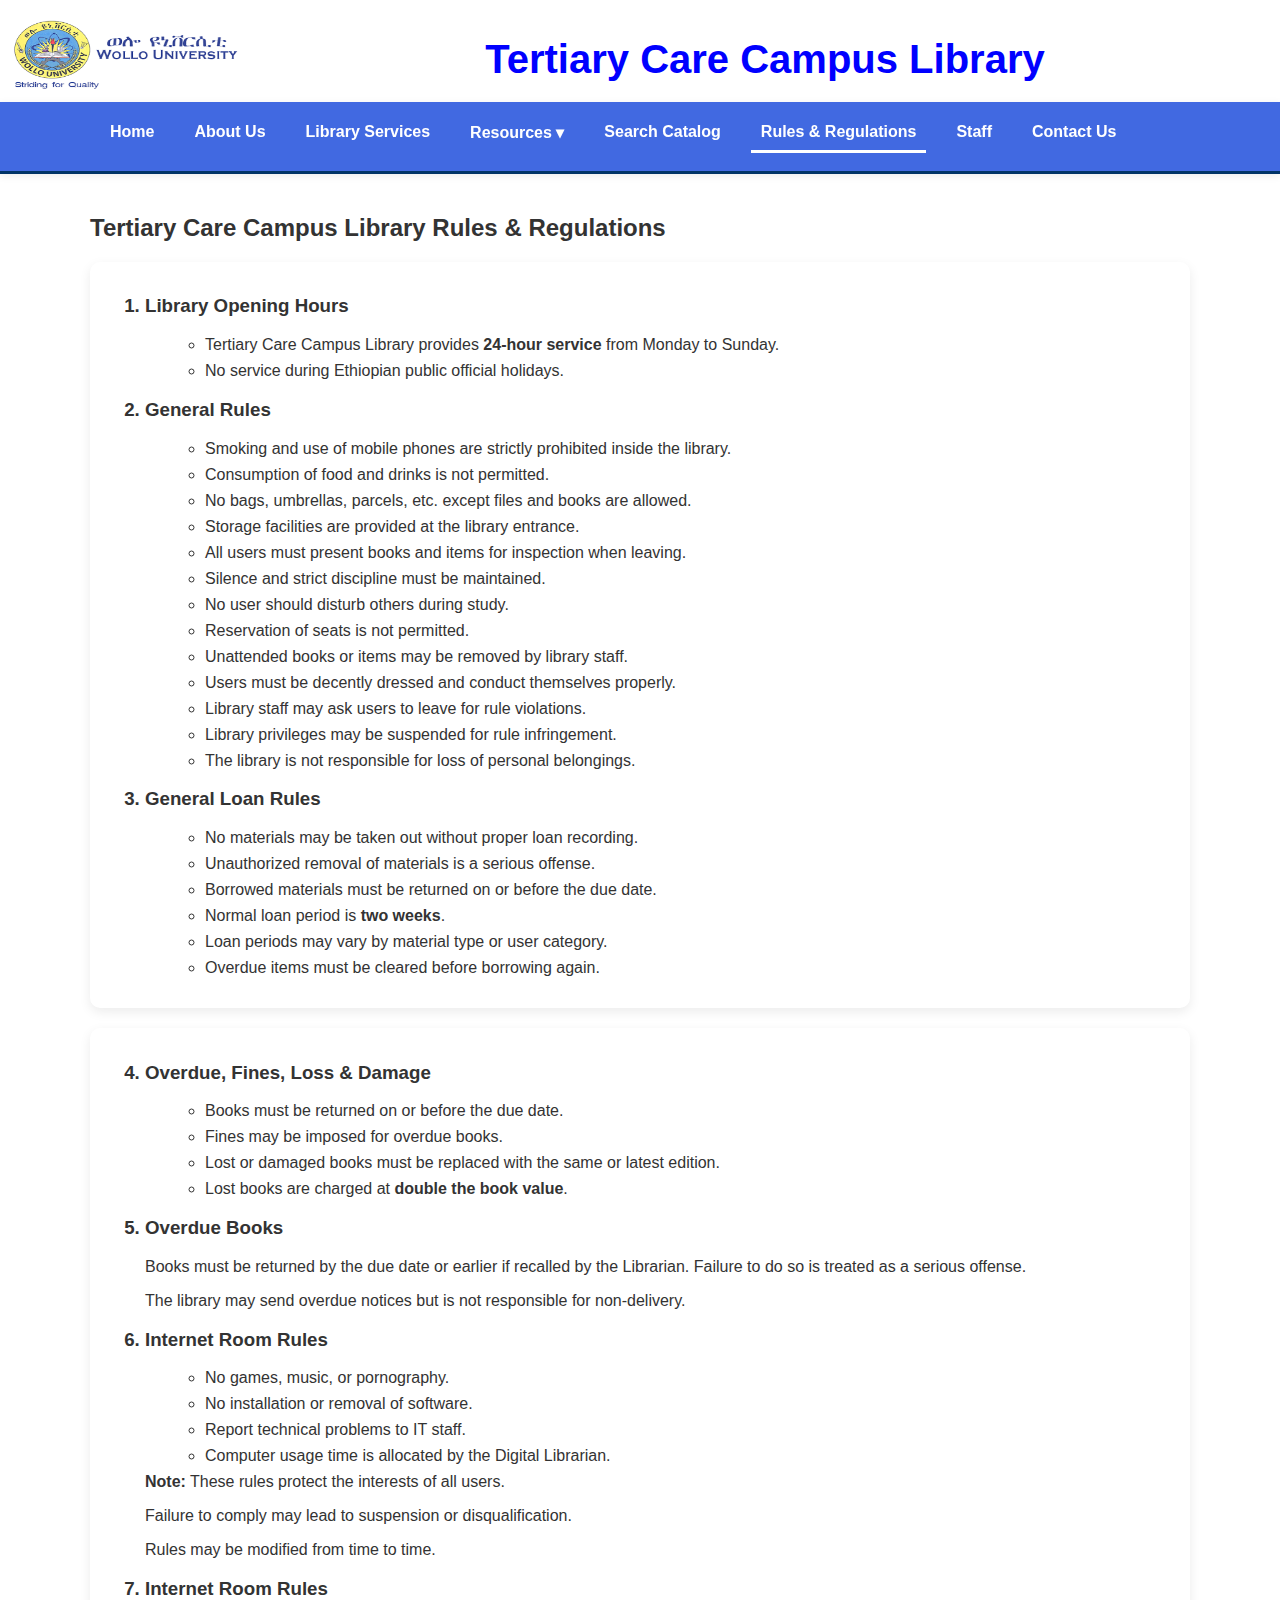
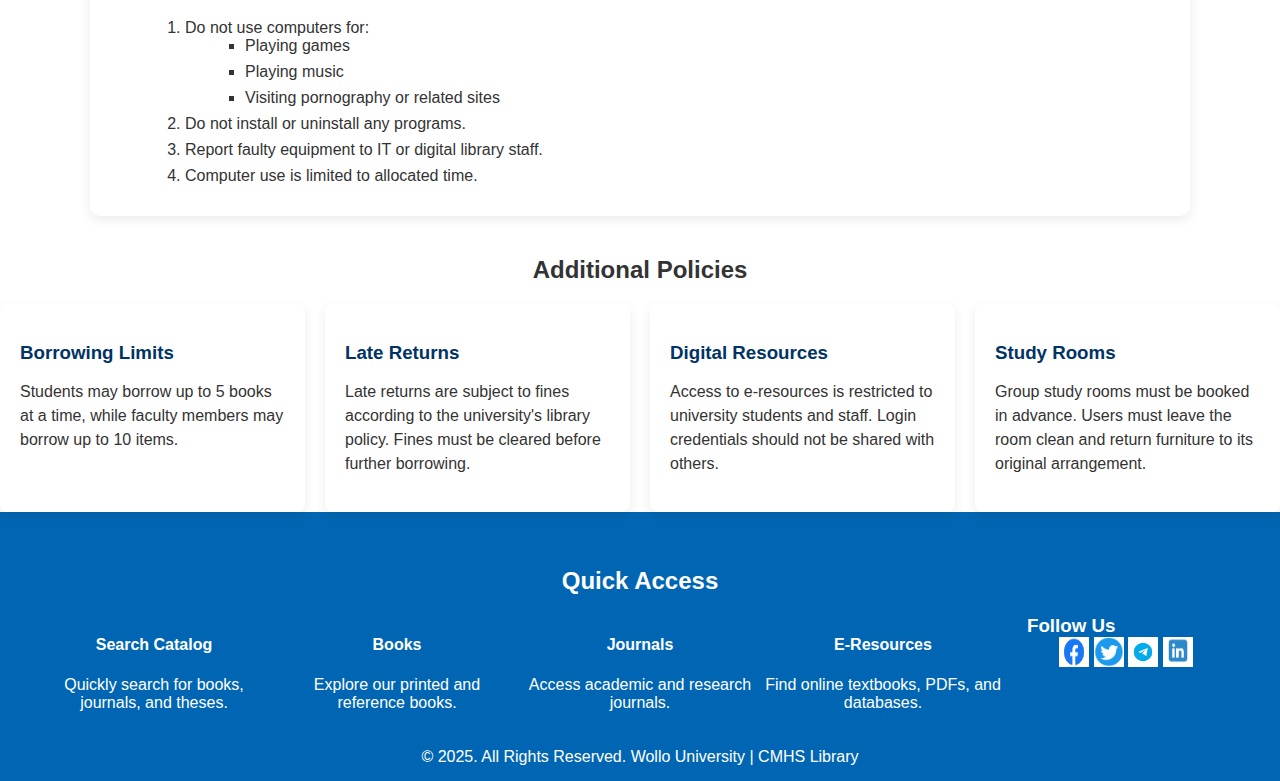
<file: Html/rule.html>
<!DOCTYPE html>
<html lang="en">
<head>
  <meta charset="UTF-8">
  <title>Rules & Policies | CMHS Library</title>
  <link rel="stylesheet" href="../Css/index.css">
  <style>
body{
  background: white;
}
        /* CONTAINER */
        .container {
          background-color: white;
            max-width: 1100px;
            margin: auto;
            padding: 20px;
        }
        ul {
            margin-left: 20px;
        }
        li {
            margin-bottom: 8px;
        }

.rules-grid{
  display:grid;
  grid-template-columns: repeat(auto-fit, minmax(450px, 1fr));
  gap:20px;
  margin-top:20px;
}
/*RULE CARD */
.rule{
  background:#ffffff;
  padding:15px;
  border-radius:10px;
  box-shadow:0 4px 12px rgba(0,0,0,0.08);
  transition:0.3s;
}
.rule:hover{
  transform:translateY(-4px);
}

/* Responsive */
@media(max-width:768px){
  .rules-grid{
    grid-template-columns:1fr;
  }
} 
    /* Policy Cards */
    .cards {
      display:grid;
      grid-template-columns: repeat(auto-fit, minmax(250px,1fr));
      gap:20px;
      margin-top:20px;
    }
    .card {
      background:#fff;
      padding:20px;
      border-radius:8px;
      box-shadow:0 4px 12px rgba(0,0,0,0.08);
      transition:0.3s;
    }
    .card:hover { transform: translateY(-5px); }
    .card h3 { margin-bottom:10px; color:#003366; }
    .card p { line-height:1.5; }
     /* RESPONSIVE DESIGN */

     @media (max-width: 768px) {
            body {
                font-size: 15px;
            }
            ul {
                margin-left: 15px;
            }
        }
  </style>
</head>
<body>
<!-- Header -->
<header>
  <img src="../Images/wu.png" align="left" width="250px" height="80px" >
  <h1> Tertiary Care Campus Library</h1>
</header>
<!-- Navbar -->
<nav class="navbar">
  <div class="nav-container">
    <!-- hamburger -->
     <div class="hamburger" onclick="toggleMenu()">☰
     </div>

    <ul class="nav-links" id="navLinks">
      <li><a href="home.html">Home</a></li>
      <li><a href="about.html">About Us</a></li>
      <li><a href="service.html">Library Services</a></li>
      <li class="dropdown">
        <a href="#">Resources ▾</a>
        <ul class="dropdown-menu">
          <li><a href="book.html">Books</a></li>
          <li><a href="jornal.html">Journals</a></li>
          <li><a href="these.html">Theses</a></li>
          <li><a href="resource.html">E-Resources</a></li>
        </ul>
      </li>
      <li><a href="search.html">Search Catalog</a></li>
      <li><a href="rule.html" class="active">Rules & Regulations</a></li>
      <li><a href="staff.html">Staff</a></li>
      <li><a href="contact.html">Contact Us</a></li>
    </ul>
  </div>
</nav>
<div class="container">
      <h2>Tertiary Care Campus Library Rules & Regulations</h2>
      <div class="rules-grid">
      <section class="rule">
        <ol type="1" start="1">
     <h3><li> Library Opening Hours</li></h3>
      <ul>
        <li>Tertiary Care Campus Library provides <strong>24-hour service</strong> from Monday to Sunday.</li>
        <li>No service during Ethiopian public official holidays.</li>
      </ul>
     <h3> <li>General Rules</li></h3>
      <ul>
        <li>Smoking and use of mobile phones are strictly prohibited inside the library.</li>
        <li>Consumption of food and drinks is not permitted.</li>
        <li>No bags, umbrellas, parcels, etc. except files and books are allowed.</li>
        <li>Storage facilities are provided at the library entrance.</li>
        <li>All users must present books and items for inspection when leaving.</li>
        <li>Silence and strict discipline must be maintained.</li>
        <li>No user should disturb others during study.</li>
        <li>Reservation of seats is not permitted.</li>
        <li>Unattended books or items may be removed by library staff.</li>
        <li>Users must be decently dressed and conduct themselves properly.</li>
        <li>Library staff may ask users to leave for rule violations.</li>
        <li>Library privileges may be suspended for rule infringement.</li>
        <li>The library is not responsible for loss of personal belongings.</li>
      </ul>
      <h3><li> General Loan Rules</li></h3>
      <ul>
        <li>No materials may be taken out without proper loan recording.</li>
        <li>Unauthorized removal of materials is a serious offense.</li>
        <li>Borrowed materials must be returned on or before the due date.</li>
        <li>Normal loan period is <strong>two weeks</strong>.</li>
        <li>Loan periods may vary by material type or user category.</li>
        <li>Overdue items must be cleared before borrowing again.</li>
      </ul>
      </ol>
      </section>
      </div>
      <div class="rules-grid">
      <section class="rule">
         <ol type="1" start="4">
      <h3> <li> Overdue, Fines, Loss & Damage</li></h3>
      <ul>
          <li>Books must be returned on or before the due date.</li>
          <li>Fines may be imposed for overdue books.</li>
          <li>Lost or damaged books must be replaced with the same or latest edition.</li>
          <li>Lost books are charged at <strong>double the book value</strong>.</li>
      </ul>
        <h3><li> Overdue Books</li></h3>
        <p>
          Books must be returned by the due date or earlier if recalled by the Librarian.
          Failure to do so is treated as a serious offense.
        </p>
        <p>
          The library may send overdue notices but is not responsible for non-delivery.
        </p>
      <h3><li> Internet Room Rules</li></h3>
      <ul>
          <li>No games, music, or pornography.</li>
          <li>No installation or removal of software.</li>
          <li>Report technical problems to IT staff.</li>
          <li>Computer usage time is allocated by the Digital Librarian.</li>
      </ul>
      <strong>Note:</strong> These rules protect the interests of all users.
       <P>Failure to comply may lead to suspension or disqualification.</P>
      <p> Rules may be modified from time to time.</P>
 <!-- INTERNET ROOM RULES -->

  <h3><li> Internet Room Rules</li></h3>
  <ol>
    <li>Do not use computers for:
      <ul>
        <li>Playing games</li>
        <li>Playing music</li>
        <li>Visiting pornography or related sites</li>
      </ul>
    </li>
    <li>Do not install or uninstall any programs.</li>
    <li>Report faulty equipment to IT or digital library staff.</li>
    <li>Computer use is limited to allocated time.</li>
  </ol>
  </section>
  </div>
</div>
<!-- Rules & Policies Section -->
  <center><h2>Additional Policies</h2></center> 
  <div class="cards">
    <div class="card">
      <h3>Borrowing Limits</h3>
      <p>Students may borrow up to 5 books at a time, while faculty members may borrow up to 10 items.</p>
    </div>
    <div class="card">
      <h3>Late Returns</h3>
      <p>Late returns are subject to fines according to the university's library policy. Fines must be cleared before further borrowing.</p>
    </div>
    <div class="card">
      <h3>Digital Resources</h3>
      <p>Access to e-resources is restricted to university students and staff. Login credentials should not be shared with others.</p>
    </div>
    <div class="card">
      <h3>Study Rooms</h3>
      <p>Group study rooms must be booked in advance. Users must leave the room clean and return furniture to its original arrangement.</p>
    </div>
  </div>
<footer>
<section class="Quick-access"> 
  <center><h2 style="color: white;">Quick Access</h2></center>
  <div class="Q-access">
    <div class="access">
      <h4><a href="search.html">Search Catalog</a> </h4>
      <p>Quickly search for books, journals, and theses.</p>
    </div>
    <div class="access">
      <h4><a href="book.html">Books</a></h4>
      <p>Explore our printed and reference books.</p>
    </div>
    <div class="access">
      <h4><a href="jornal.html">Journals</a></h4>
      <p>Access academic and research journals.</p>
    </div>
    <div class="access">
      <h4><a href="resource.html">E-Resources</a></h4>
      <p>Find online textbooks, PDFs, and databases.</p>
    </div>
     <div class="access">
  <div class="footer-container">
         <h3>Follow Us</h3>
         <a href=" https://www.facebook.com/WolloUniversity111/." target="_blank" ><img src="../Images/face.png" width="30px" height="30px"></a>
         <a href="https://twitter.com" target="_blank" title="Twitter"><img src="../Images/twit.png" width="30px" height="30px"></a>
         <a href=" https://t.me/wollouniversity_official." target="_blank" >
         <img src="../Images/tele.png" width="30px" height="30px"> </a>
         <a href="https://linkedin.com" target="_blank" title="LinkedIn"><img src="../Images/link.png" width="30px" height="30px"></a>  
        </div>
    </div>
  </div>
</section>
  &copy; 2025. All Rights Reserved. Wollo University | CMHS Library
</footer>
<script>
  function toggleMenu(){
    document.getElementById("navLinks").classList.toggle("show");
  }
</script>
</body>
</html>
</file>
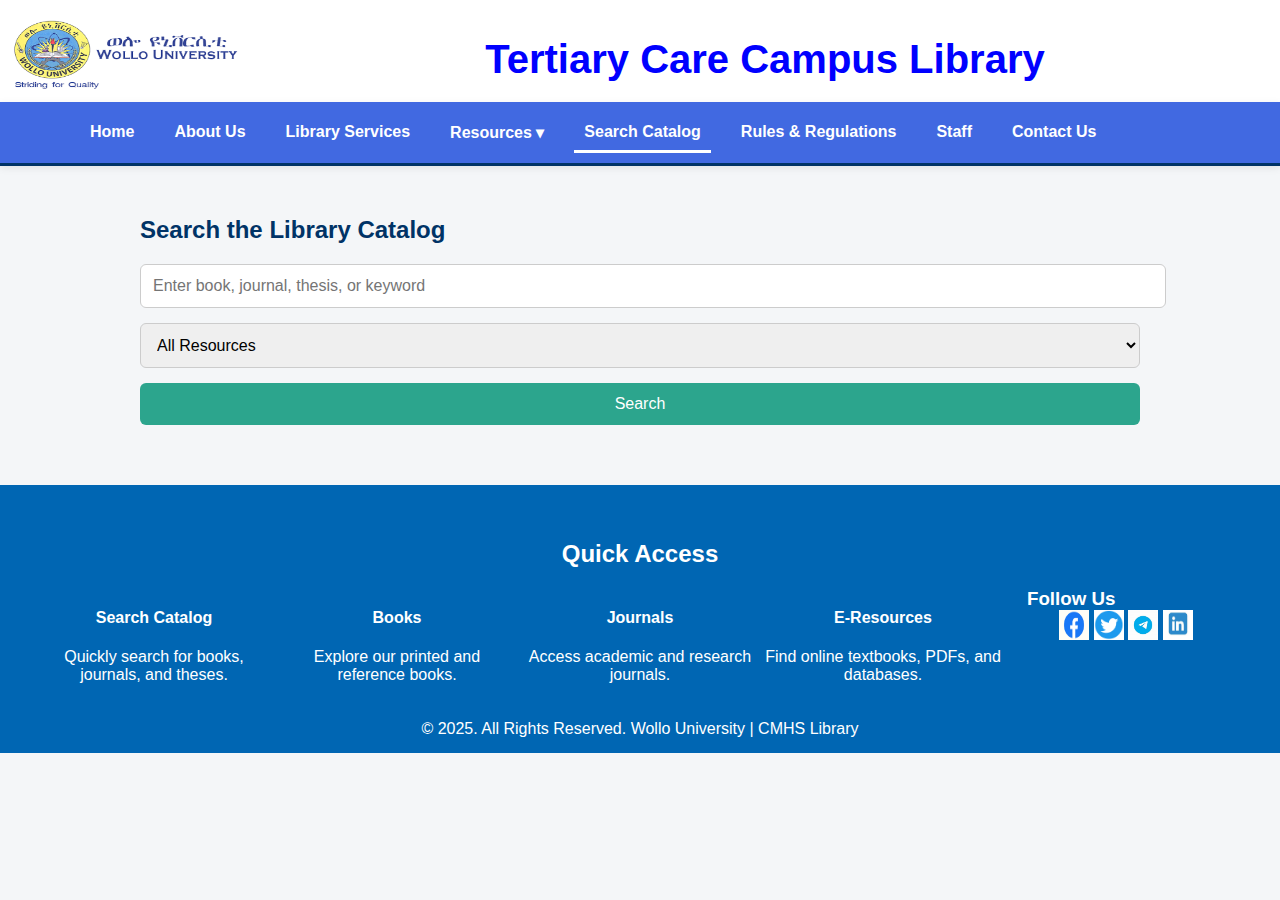
<file: Html/search.html>
<!DOCTYPE html>
<html lang="en">
<head>
  <meta charset="UTF-8">
  <title>Search Catalog | CMHS Library</title>
  <link rel="stylesheet" href="../Css/index.css">
  <style>
    body { margin:0; font-family: Arial, sans-serif; background:#f4f6f8; color:#333; }
    
    /* Search Section */
    section { max-width:1000px; margin:auto; padding:30px 20px; }
    h2 { color:#003366; margin-bottom:20px; }
    .search-box {
      display:flex;
      flex-direction: column;
      gap:15px;
    }
    .search-box input[type="text"] {
      padding:12px;
      font-size:1rem;
      border:1px solid #ccc;
      border-radius:6px;
      width:100%;
    }
    .search-box select {
      padding:12px;
      font-size:1rem;
      border:1px solid #ccc;
      border-radius:6px;
      width:100%;
    }
    .search-box button {
      padding:12px;
      background-color:#2ca58d;
      color:#fff;
      border:none;
      border-radius:6px;
      font-size:1rem;
      cursor:pointer;
      transition:0.3s;
    }
    .search-box button:hover { background-color:#238c72; }
    /* Search Results */
    .results { margin-top:30px; }
    .result-card {
      background:#fff;
      padding:20px;
      border-left:0px solid;
      border-radius:8px;
      margin-bottom:15px;
      box-shadow:0 4px 12px rgba(0,0,0,0.08);
       transition: 0.3s;
    }
    .result-card:hover { transform: translateY(-5px); }
    .result-card h3 { margin-bottom:5px; color:#003366; }
    .result-card p { margin-bottom:5px; }
  
    /* Responsive */
    @media(max-width:768px){
      .nav-links { flex-direction: column; gap:10px; }
      .search-box { flex-direction: column; }
    }
  </style>
</head>
<body>
<!-- Header -->
<header>
  <img src="../Images/wu.png" align="left" width="250px" height="80px" >
  <h1>Tertiary Care Campus Library</h1>
</header>

<!-- Navbar -->
<nav class="navbar">
  <div class="nav-container">
    <!-- hamburger -->
     <div class="hamburger" onclick="toggleMenu()">☰
     </div>

    <ul class="nav-links" id="navLinks">
      <li><a href="home.html">Home</a></li>
      <li><a href="about.html">About Us</a></li>
      <li><a href="service.html">Library Services</a></li>
      <li class="dropdown">
        <a href="#">Resources ▾</a>
        <ul class="dropdown-menu">
          <li><a href="book.html">Books</a></li>
          <li><a href="jornal.html">Journals</a></li>
          <li><a href="these.html">Theses</a></li>
          <li><a href="resource.html">E-Resources</a></li>
        </ul>
      </li>
      <li><a href="search.html" class="active">Search Catalog</a></li>
      <li><a href="rule.html">Rules & Regulations</a></li>
      <li><a href="staff.html">Staff</a></li>
      <li><a href="contact.html">Contact Us</a></li>
    </ul>
  </div>
</nav>
<!-- Search Section -->
<section>
  <h2>Search the Library Catalog</h2>
  <div class="search-box">
    <input type="text" id="searchInput" placeholder="Enter book, journal, thesis, or keyword">
    <select id="resourceType">
      <option value="">All Resources</option>
      <option value="book">Books</option>
      <option value="journal">Journals</option>
      <option value="thesis">Theses</option>
      <option value="eresource">
      <a href="https://pubmed.ncbi.nlm.nih.gov/31161345/">E-Resources</a> </option>
    </select>
    <button onclick="performSearch()">Search</button>
  </div>
  <!-- Results Section -->
  <div class="results" id="results"></div>
</section>
<footer>
<section class="Quick-access"> 
  <center><h2 style="color: white;">Quick Access</h2></center>
  <div class="Q-access">
    <div class="access">
      <h4><a href="search.html">Search Catalog</a> </h4>
      <p>Quickly search for books, journals, and theses.</p>
    </div>
    <div class="access">
      <h4><a href="book.html">Books</a></h4>
      <p>Explore our printed and reference books.</p>
    </div>
    <div class="access">
      <h4><a href="jornal.html">Journals</a></h4>
      <p>Access academic and research journals.</p>
    </div>
    <div class="access">
      <h4><a href="resource.html">E-Resources</a></h4>
      <p>Find online textbooks, PDFs, and databases.</p>
    </div>
     <div class="access">
  <div class="footer-container">
         <h3>Follow Us</h3>
         <a href=" https://www.facebook.com/WolloUniversity111/." target="_blank" ><img src="../Images/face.png" width="30px" height="30px"></a>
         <a href="https://twitter.com" target="_blank" title="Twitter"><img src="../Images/twit.png" width="30px" height="30px"></a>
         <a href=" https://t.me/wollouniversity_official." target="_blank" >
         <img src="../Images/tele.png" width="30px" height="30px"> </a>
         <a href="https://linkedin.com" target="_blank" title="LinkedIn"><img src="../Images/link.png" width="30px" height="30px"></a> 
        </div>
    </div>
  </div>
</section>
  &copy; 2025. All Rights Reserved. Wollo University | CMHS Library
</footer>
<script src="../Javascript/sr.js"></script>
<script>
  function toggleMenu(){
    document.getElementById("navLinks").classList.toggle("show");
  }
</script>
</body>
</html>
</file>
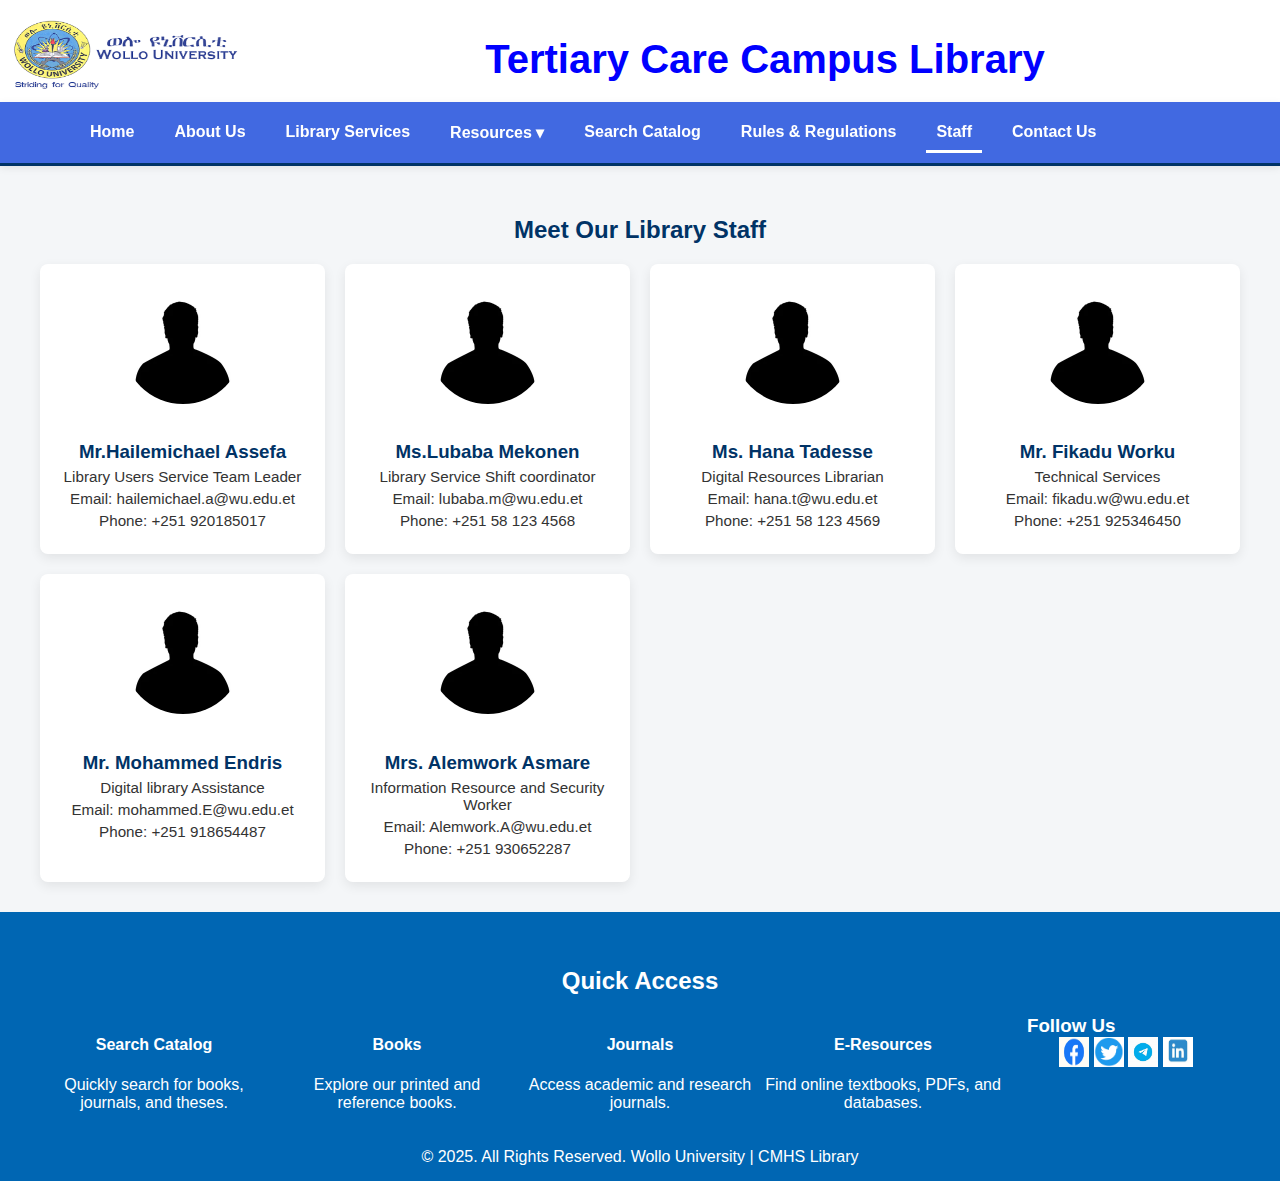
<file: Html/staff.html>
<!DOCTYPE html>
<html lang="en">
<head>
  <meta charset="UTF-8">
  <title>Staff | CMHS Library</title>
  <link rel="stylesheet" href="../Css/index.css">
  <style>
    body { margin:0; font-family: Arial, sans-serif; background:#f4f6f8; color:#333; }

    /* Staff Section */
    section { max-width:1200px; margin:auto; padding:30px 20px; }
    h2 { color:#003366; margin-bottom:20px; text-align:center; }
    /* Staff Cards */
    .staff-cards {
      display:grid;
      grid-template-columns: repeat(auto-fit, minmax(250px,1fr));
      gap:20px;
      margin-top:20px;
    }
    .card {
      background:#fff;
      padding:20px;
      border-radius:8px;
      box-shadow:0 4px 12px rgba(0,0,0,0.08);
      text-align:center;
      transition:0.3s;
    }
    .card:hover { transform: translateY(-5px); }
    .card img {
      width:120px;
      height:120px;
      border-radius:50%;
      object-fit:cover;
      margin-bottom:15px;
    }
    .card h3 { color:#003366; margin-bottom:5px; }
    .card p { margin:5px 0; font-size:0.95rem; }

    /* Responsive */
    @media(max-width:768px){
      .nav-links { flex-direction: column; gap:10px; }
      .staff-cards { grid-template-columns: 1fr; }
    }
  </style>
</head>
<body>

<!-- Header -->
<header>
  <img src="../Images/wu.png" align="left" width="250px" height="80px" >
  <h1>Tertiary Care Campus Library</h1>
</header>

<!-- Navbar -->
<nav class="navbar">
  <div class="nav-container">
    <!-- hamburger -->
     <div class="hamburger" onclick="toggleMenu()">☰
     </div>

    <ul class="nav-links" id="navLinks">
      <li><a href="home.html">Home</a></li>
      <li><a href="about.html">About Us</a></li>
      <li><a href="service.html">Library Services</a></li>
      <li class="dropdown">
        <a href="#">Resources ▾</a>
        <ul class="dropdown-menu">
          <li><a href="book.html">Books</a></li>
          <li><a href="jornal.html">Journals</a></li>
          <li><a href="these.html">Theses</a></li>
          <li><a href="resource.html">E-Resources</a></li>
        </ul>
      </li>
      <li><a href="search.html">Search Catalog</a></li>
      <li><a href="rule.html">Rules & Regulations</a></li>
      <li><a href="staff.html" class="active">Staff</a></li>
      <li><a href="contact.html">Contact Us</a></li>
    </ul>
  </div>
</nav>
<!-- Staff Section -->
<section>
  <h2>Meet Our Library Staff</h2>
  <div class="staff-cards">
    <div class="card">
      <a href="#.html">
      <img src="../Images/his.png" alt="Librarian 1">
      <h3>Mr.Hailemichael Assefa</h3>
      <p>Library Users Service Team Leader</p>
      <p>Email: hailemichael.a@wu.edu.et</p>
      <p>Phone: +251 920185017</p>
      </a>
    </div>
    <div class="card"> 
      <a href="#.html">
      <img src="../Images/his.png" alt="Librarian 2">
      <h3>Ms.Lubaba Mekonen</h3>
      <p>Library Service Shift coordinator</p>
      <p>Email: lubaba.m@wu.edu.et</p>
      <p>Phone: +251 58 123 4568</p>
    </a>
    </div>
    <div class="card">
      <a href="#.html">
      <img src="../Images/his.png" alt="Librarian 3">
      <h3>Ms. Hana Tadesse</h3>
      <p>Digital Resources Librarian</p>
      <p>Email: hana.t@wu.edu.et</p>
      <p>Phone: +251 58 123 4569</p>
    </a>
    </div>
    <div class="card">
      <a href="#.html">
      <img src="../Images/his.png" alt="Librarian 4">
      <h3>Mr. Fikadu Worku</h3>
      <p>Technical Services</p>
      <p>Email: fikadu.w@wu.edu.et</p>
      <p>Phone: +251 925346450</p>
    </a>
    </div>
    <div class="card">
      <a href="#.html">
      <img src="../Images/his.png" alt="Librarian 4">
      <h3>Mr. Mohammed Endris</h3>
      <p>Digital library Assistance</p>
      <p>Email: mohammed.E@wu.edu.et</p>
      <p>Phone: +251 918654487</p>
    </a>
    </div>
    <div class="card">
      <a href="#.html">
      <img src="../Images/his.png" alt="Librarian 4">
      <h3>Mrs. Alemwork Asmare </h3>
      <p>Information Resource and Security Worker</p>
      <p>Email: Alemwork.A@wu.edu.et</p>
      <p>Phone: +251 930652287</p>
    </a>
    </div>
  </div>
</section>
<footer>
<section class="Quick-access"> 
  <center><h2 style="color: white;">Quick Access</h2></center>
  <div class="Q-access">
    <div class="access">
      <h4><a href="search.html">Search Catalog</a> </h4>
      <p>Quickly search for books, journals, and theses.</p>
    </div>
    <div class="access">
      <h4><a href="book.html">Books</a></h4>
      <p>Explore our printed and reference books.</p>
    </div>
    <div class="access">
      <h4><a href="jornal.html">Journals</a></h4>
      <p>Access academic and research journals.</p>
    </div>
    <div class="access">
      <h4><a href="resource.html">E-Resources</a></h4>
      <p>Find online textbooks, PDFs, and databases.</p>
    </div>
     <div class="access">
  <div class="footer-container">
         <h3>Follow Us</h3>
         <a href=" https://www.facebook.com/WolloUniversity111/." target="_blank" ><img src="../Images/face.png" width="30px" height="30px"></a>
         <a href="https://twitter.com" target="_blank" title="Twitter"><img src="../Images/twit.png" width="30px" height="30px"></a>
         <a href=" https://t.me/wollouniversity_official." target="_blank" >
         <img src="../Images/tele.png" width="30px" height="30px"> </a>
         <a href="https://linkedin.com" target="_blank" title="LinkedIn"><img src="../Images/link.png" width="30px" height="30px"></a>
        </div>
    </div>
  </div>
</section>
  &copy; 2025. All Rights Reserved. Wollo University | CMHS Library
</footer>
<script>
  function toggleMenu(){
    document.getElementById("navLinks").classList.toggle("show");
  }
</script>
</body>
</html>
</file>
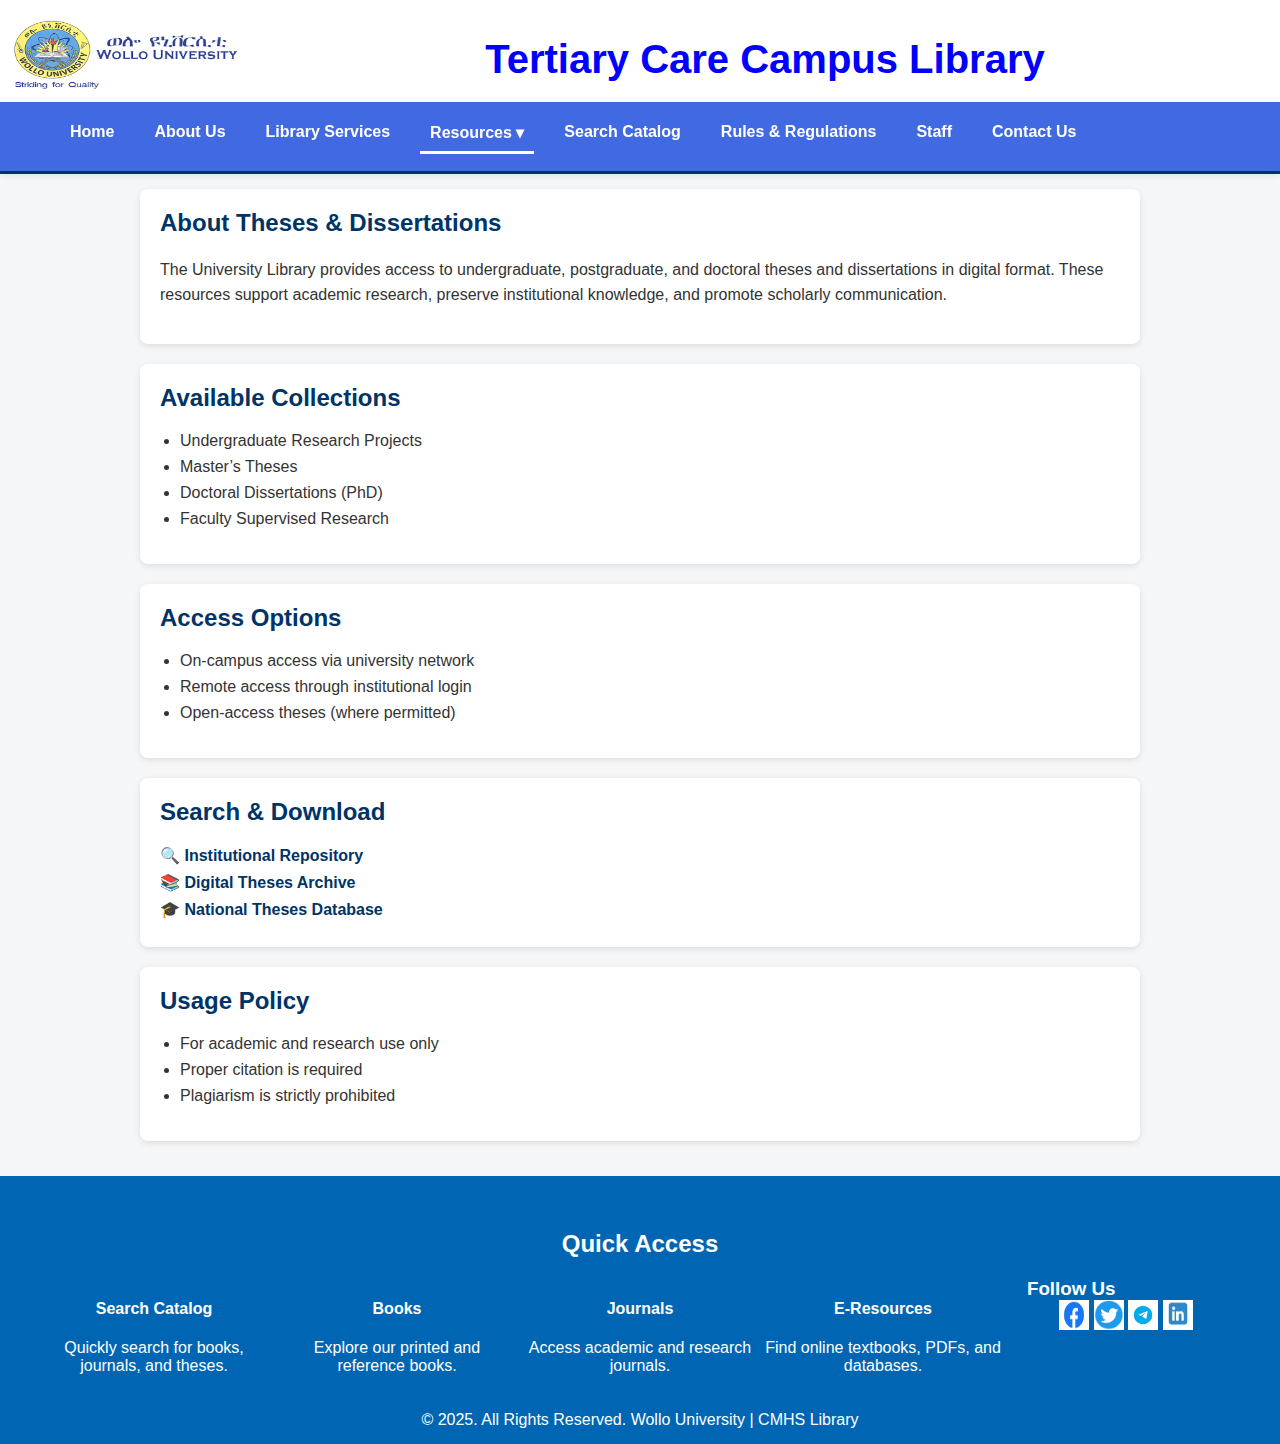
<file: Html/these.html>
<!DOCTYPE html>
<html lang="en">
<head>
  <meta charset="UTF-8">
  <title>Theses | CMHS Library</title>
  <link rel="stylesheet" href="../Css/index.css">
  <style>
    body { margin:0; 
      font-family: Arial, sans-serif; 
      background:#f4f6f8; 
      color:#333; }
        .container {
            width: 95%;
            max-width: 1000px;
            margin: auto;
            padding: 15px;
        }

        .section {
            background: white;
            padding: 20px;
            margin-bottom: 20px;
            border-left: 0px solid #003366;
            border-radius: 8px;
            box-shadow: 0 2px 6px rgba(0,0,0,0.1);
       transition: 0.3s;
    }
    .section:hover { transform: translateY(-5px); }

        .section h2 {
            color: #003366;
            margin-top: 0;
        }
        .section p {
            line-height: 1.6;
        }

        ul {
            padding-left: 20px;
        }

        ul li {
            margin-bottom: 8px;
        }

        .links a {
            display: block;
            color: #003366;
            text-decoration: none;
            font-weight: bold;
            margin-bottom: 8px;
        }

        .links a:hover {
            text-decoration: underline;
        }

    /* Responsive */
    @media(max-width:768px){
      .nav-links { flex-direction: column; gap:10px; }
    }
  </style>
</head>
<body>
<!-- Header -->
<header>
  <img src="../Images/wu.png" align="left" width="250px" height="80px" >
  <h1>Tertiary Care Campus Library</h1>
</header>
<!-- Navbar -->
<nav class="navbar">
  <div class="nav-container">
    <!-- hamburger -->
     <div class="hamburger" onclick="toggleMenu()">☰
     </div>
    <ul class="nav-links" id="navLinks">
      <li><a href="home.html">Home</a></li>
      <li><a href="about.html">About Us</a></li>
      <li><a href="service.html">Library Services</a></li>
      <li class="dropdown">
        <a href="#" class="active">Resources ▾</a>
        <ul class="dropdown-menu">
          <li><a href="book.html">Books</a></li>
          <li><a href="jornal.html">Journals</a></li>
          <li><a href="these.html" class="active">Theses</a></li>
          <li><a href="resource.html">E-Resources</a></li>
        </ul>
      </li>
      <li><a href="search.html">Search Catalog</a></li>
      <li><a href="rule.html">Rules & Regulations</a></li>
      <li><a href="staff.html">Staff</a></li>
      <li><a href="contact.html">Contact Us</a></li>
    </ul>
  </div>
</nav>
<!-- Theses Section -->
<div class="container">

    <div class="section">
        <h2>About Theses & Dissertations</h2>
        <p>
            The University Library provides access to undergraduate, postgraduate, and doctoral
            theses and dissertations in digital format. These resources support academic research,
            preserve institutional knowledge, and promote scholarly communication.
        </p>
    </div>

    <div class="section">
        <h2>Available Collections</h2>
        <ul>
            <li>Undergraduate Research Projects</li>
            <li>Master’s Theses</li>
            <li>Doctoral Dissertations (PhD)</li>
            <li>Faculty Supervised Research</li>
        </ul>
    </div>

    <div class="section">
        <h2>Access Options</h2>
        <ul>
            <li>On-campus access via university network</li>
            <li>Remote access through institutional login</li>
            <li>Open-access theses (where permitted)</li>
        </ul>
    </div>

    <div class="section links">
        <h2>Search & Download</h2>
        <a href="#" target="_blank">🔍 Institutional Repository</a>
        <a href="#" target="_blank">📚 Digital Theses Archive</a>
        <a href="#" target="_blank">🎓 National Theses Database</a>
    </div>

    <div class="section">
        <h2>Usage Policy</h2>
        <ul>
            <li>For academic and research use only</li>
            <li>Proper citation is required</li>
            <li>Plagiarism is strictly prohibited</li>
        </ul>
    </div>

</div>

<footer>
<section class="Quick-access"> 
  <center><h2 style="color: white;">Quick Access</h2></center>
  <div class="Q-access">
    <div class="access">
      <h4><a href="search.html">Search Catalog</a> </h4>
      <p>Quickly search for books, journals, and theses.</p>
    </div>
    <div class="access">
      <h4><a href="book.html">Books</a></h4>
      <p>Explore our printed and reference books.</p>
    </div>
    <div class="access">
      <h4><a href="jornal.html">Journals</a></h4>
      <p>Access academic and research journals.</p>
    </div>
    <div class="access">
      <h4><a href="resource.html">E-Resources</a></h4>
      <p>Find online textbooks, PDFs, and databases.</p>
    </div>
     <div class="access">
  <div class="footer-container">
        <center><h3>Follow Us</h3></center> 
        <a href=" https://www.facebook.com/WolloUniversity111/." target="_blank" ><img src="../Images/face.png" width="30px" height="30px"></a>
        <a href="https://twitter.com" target="_blank" title="Twitter"><img src="../Images/twit.png" width="30px" height="30px"></a>
        <a href=" https://t.me/wollouniversity_official." target="_blank" >
        <img src="../Images/tele.png" width="30px" height="30px"> </a>
        <a href="https://linkedin.com" target="_blank" title="LinkedIn"><img src="../Images/link.png" width="30px" height="30px"></a> 
        </div>
    </div>
  </div>
</section>
  &copy; 2025. All Rights Reserved. Wollo University | CMHS Library
</footer>
<script>
  function toggleMenu(){
    document.getElementById("navLinks").classList.toggle("show");
  }
</script>
</body>
</html>
</file>
<file: Css/index.css>
body {
    margin:0;
    background:white;
    font-family: Arial, sans-serif;
    color: #333;
  }
  a { text-decoration: none; 
    color: inherit; }
  header {
    text-align: center;
    padding: 10px;
    background-color: white;
    color: blue;
  }
  header h1 { font-size: 2.5rem;
     margin-bottom: 10px; }
  header h2 { font-size: 1.2rem; 
    color: blue; font-weight: 400; }
  /* ===== Navbar ===== */
  .navbar {
    background-color: RoyalBlue;
    width: 100% 100%;
    border-bottom: 3px solid #003366;
    box-shadow: 0 2px 8px rgba(0,0,0,0.08);
    position: sticky;
    top: 0;
    z-index:100;
  }
  .nav-container {
    max-width: 1200px;
    margin: auto;
    display: flex;
    justify-content: space-between;
    align-items: center;
    padding: 5px 10px ;
    flex-wrap: wrap;
  }
  .nav-links {
    list-style: none;
    display: flex;
    gap: 20px;
  }
 .nav-links a.active{
  border-bottom: 3px solid white;
 }
  .nav-links li a {
    padding: 10px;
    font-weight: 600;
    transition: 0.3s;
    color: white;
  }
  .nav-links li a:hover { 
    background-color: #e6f0ff; 
    border-radius: 5px; }
  /* Dropdown menu */
  .dropdown { position: relative; }
  .dropdown-menu {
    display: none;
    position: absolute;
    top: 100%;
    left: 0;
    background-color:royalblue;
    min-width: 180px;
    box-shadow: 0 8px 16px rgba(0,0,0,0.12);
    border-radius: 6px;
    z-index: 1000;
  }
  .dropdown:hover .dropdown-menu { display: block; }
  .dropdown-menu li { list-style: none; }
  .dropdown-menu li a {
    display: block;
    padding:10px;
    color: white;
    width:100%;
  }
  .dropdown-menu li a:hover { background-color: #e6f0ff; }
  .hamburger {
    display: none;
    font-size: 28px;
    cursor: pointer;
    color: white;
  }
  @media (max-width: 768px){  
      .hamburger {
        display: block;
    }
    .nav-links {
display: none;
width: 100%;
flex-direction: column;
background: RoyalBlue;
margin-top: 10px;
    }
    .nav-links.show {
      display: flex;
    }
    .nav-links li a {
      padding: 12px;
      border-top: 0px solid royalblue;
    }
  }
     .Quick-access { 
      background:#0066B3;
      max-width: 100%; 
      margin: auto; 
      padding: 20px;
      color: white; 
    }
      .Q-access {
      background:#0066B3;
      width: 100%px; 
      display:grid;
      grid-template-columns: repeat(auto-fit, minmax(150px, 1fr));
      gap: 5px;
      color:white;
    }
    .access h4 p {
      background:#003366;
      padding: 20px;
      border-radius: 8px;
      box-shadow: 0 4px 12px rgba(0,0,0,0.08);
      color:white;
    }
    .footer-container h3 {
            max-width:100% 100%;
            margin: 0 auto;
            padding: 0 20px;
            text-align:left;
            color: white;
        }   
       footer {
      text-align:center;
      padding:15px;
      width: 100% 100%;
      background:#0066B3;
      color:#fff;
      margin-top:0px;
    }
</file>
